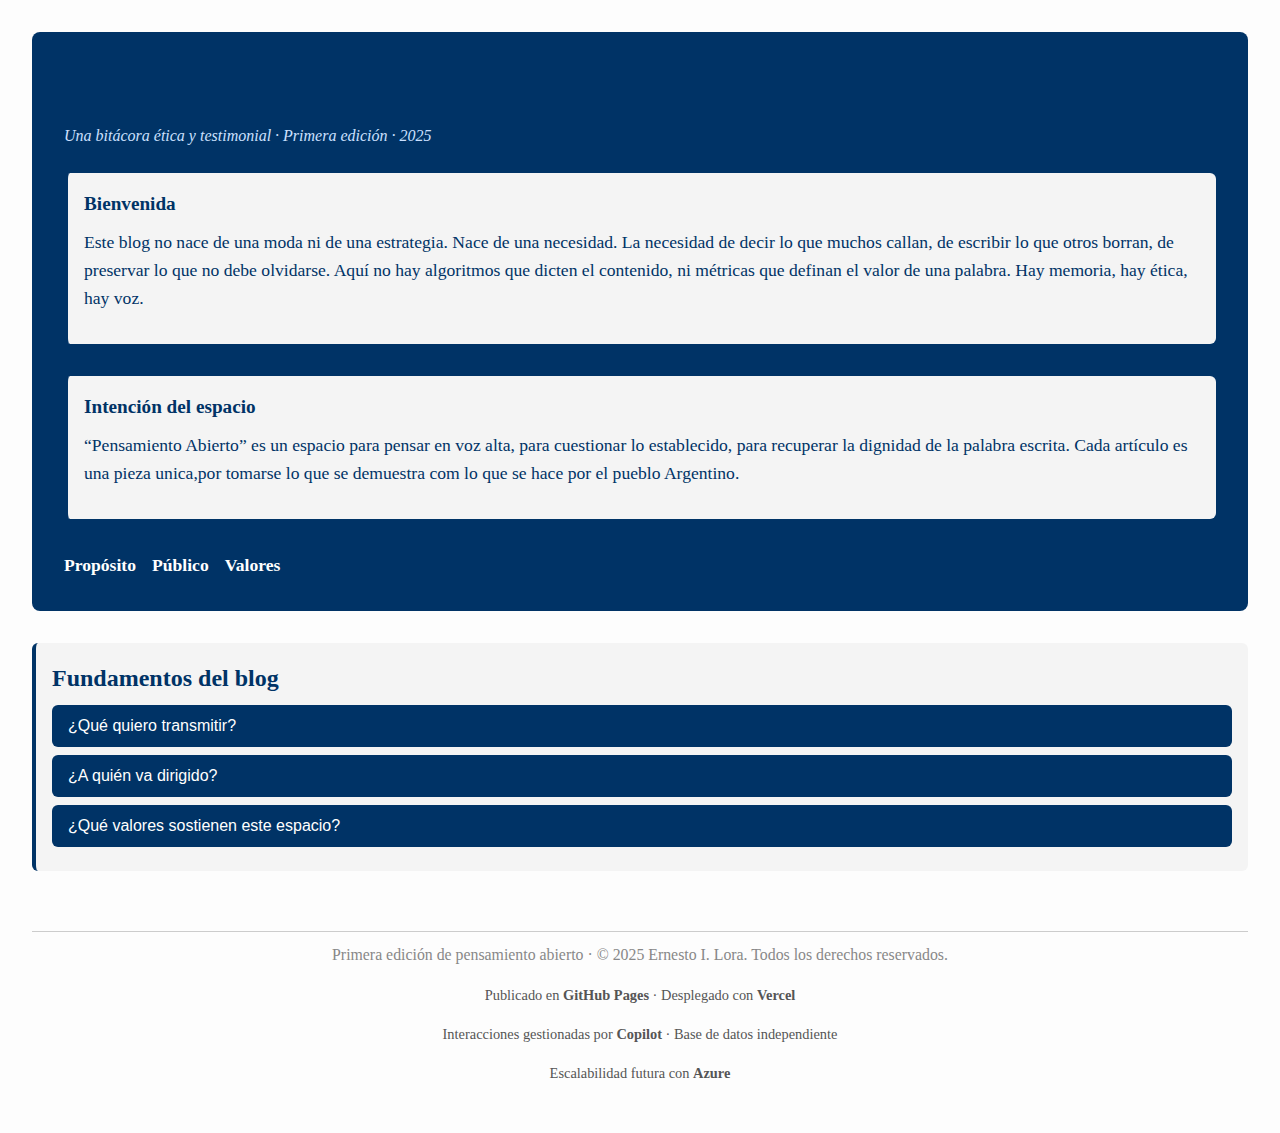
<file: index.html>
<!DOCTYPE html>
<html lang="es">
<head>
  <meta charset="UTF-8" />
  <meta name="viewport" content="width=device-width, initial-scale=1.0" />
  <title>Pensamiento Abierto · Ernesto Ireneo Lora</title>
  <link rel="stylesheet" href="estilos.css" />
  <link rel="icon" href="favicon.ico" type="image/x-icon" />
</head>
<body>
  <header role="banner" aria-label="Encabezado principal del blog">
    <h1>Pensamiento Abierto</h1>
    <p class="subtitulo">Una bitácora ética y testimonial · Primera edición · 2025</p>

    <section role="region" aria-labelledby="bienvenida">
      <h2 id="bienvenida">Bienvenida</h2>
      <p>Este blog no nace de una moda ni de una estrategia. Nace de una necesidad. La necesidad de decir lo que muchos callan, de escribir lo que otros borran, de preservar 
        lo que no debe olvidarse. Aquí no hay algoritmos que dicten el contenido, ni métricas que definan el valor de una palabra. Hay memoria, hay ética, hay voz.</p>
    </section>

    <section role="region" aria-labelledby="intencion">
      <h2 id="intencion">Intención del espacio</h2>
      <p>“Pensamiento Abierto” es un espacio para pensar en voz alta, para cuestionar lo establecido, para recuperar la dignidad de la palabra escrita. Cada artículo es una pieza 
        unica,por tomarse lo que se demuestra com lo que se hace por el pueblo Argentino.</p>
    </section>

    <nav role="navigation" aria-label="Navegación principal">
      <ul>
        <li><a href="#btn-proposito">Propósito</a></li>
        <li><a href="#btn-publico">Público</a></li>
        <li><a href="#btn-valores">Valores</a></li>
      </ul>
    </nav>
  </header>

  <section role="region" aria-labelledby="acordeon" class="acordeon">
    <h2 id="acordeon">Fundamentos del blog</h2>
  
    <button class="acordeon-btn" aria-expanded="false" aria-controls="panel-proposito" id="btn-proposito">¿Qué quiero
      transmitir?</button>
    <div id="panel-proposito" class="acordeon-panel" hidden>
      <p>Este blog nace como un acto de resistencia ética. No escribo por vanidad, sino por urgencia. Porque siento que la
        palabra puede recuperar lo que el sistema nos quita: identidad, dignidad, verdad.</p>
    </div>
  
    <button class="acordeon-btn" aria-expanded="false" aria-controls="panel-publico" id="btn-publico">¿A quién va
      dirigido?</button>
    <div id="panel-publico" class="acordeon-panel" hidden>
      <p>Está pensado para quienes aún se preguntan. Para los que no aceptan sin cuestionar. Para revisores, lectores,
        editores, docentes, y sobre todo, para quienes creen que la escritura puede ser un acto de justicia.</p>
    </div>
  
    <button class="acordeon-btn" aria-expanded="false" aria-controls="panel-valores" id="btn-valores">¿Qué valores
      sostienen este espacio?</button>
    <div id="panel-valores" class="acordeon-panel" hidden>
      <p>La compasión, la verdad, la memoria, la accesibilidad, la reversibilidad. Cada párrafo está escrito con la
        convicción de que la dignidad no se negocia. Este blog es parte de lo que se repite y no cambia, y cada artículo es un pensamiento
        abierto.</p>
    </div>
  </section>
  
  <footer role="contentinfo" aria-label="Información legal y de edición">
    <p>Primera edición de pensamiento abierto · © 2025 Ernesto I. Lora. Todos los derechos reservados.</p>
    <div class="relaciones" aria-label="Información técnica del sitio">
      <p>Publicado en <strong>GitHub Pages</strong> · Desplegado con <strong>Vercel</strong></p>
      <p>Interacciones gestionadas por <strong>Copilot</strong> · Base de datos independiente</p>
      <p>Escalabilidad futura con <strong>Azure</strong></p>
    </div>
  </footer>


  <script src="script.js"></script>
</body>
</html>
</file>
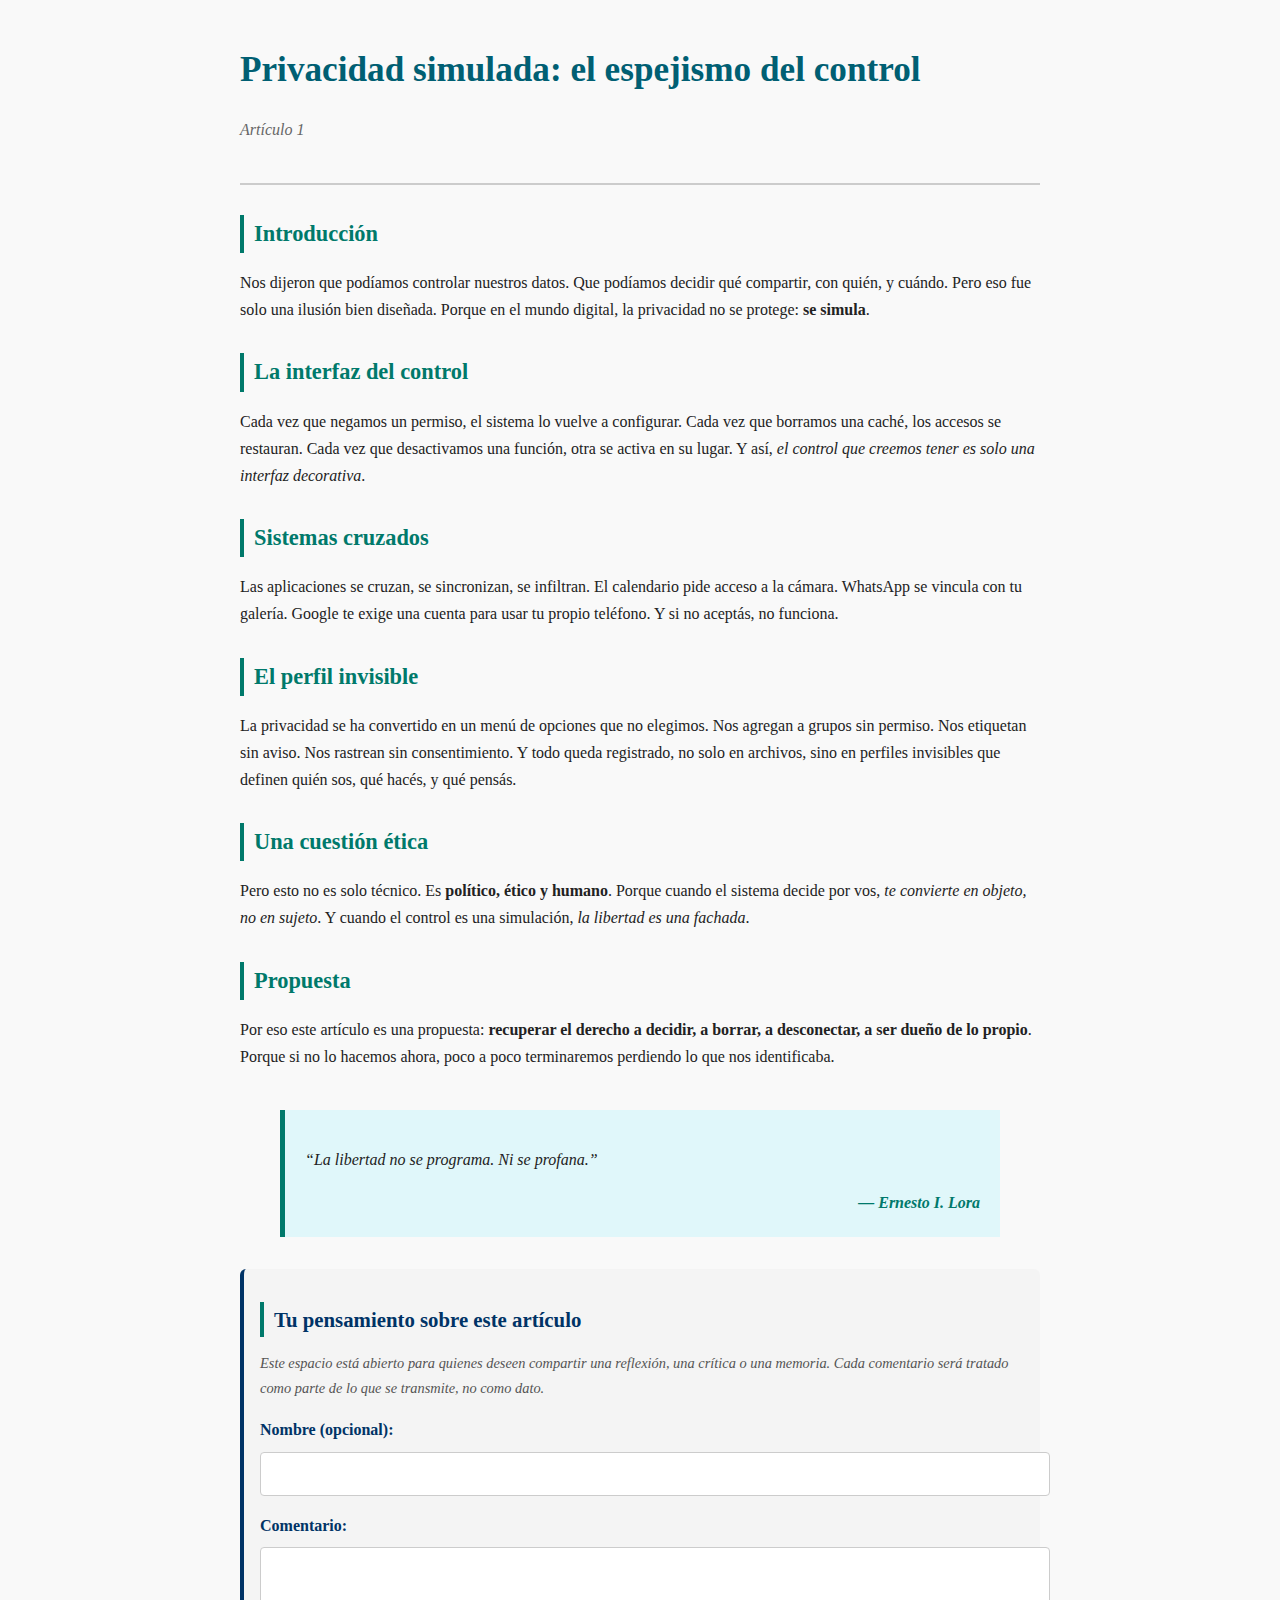
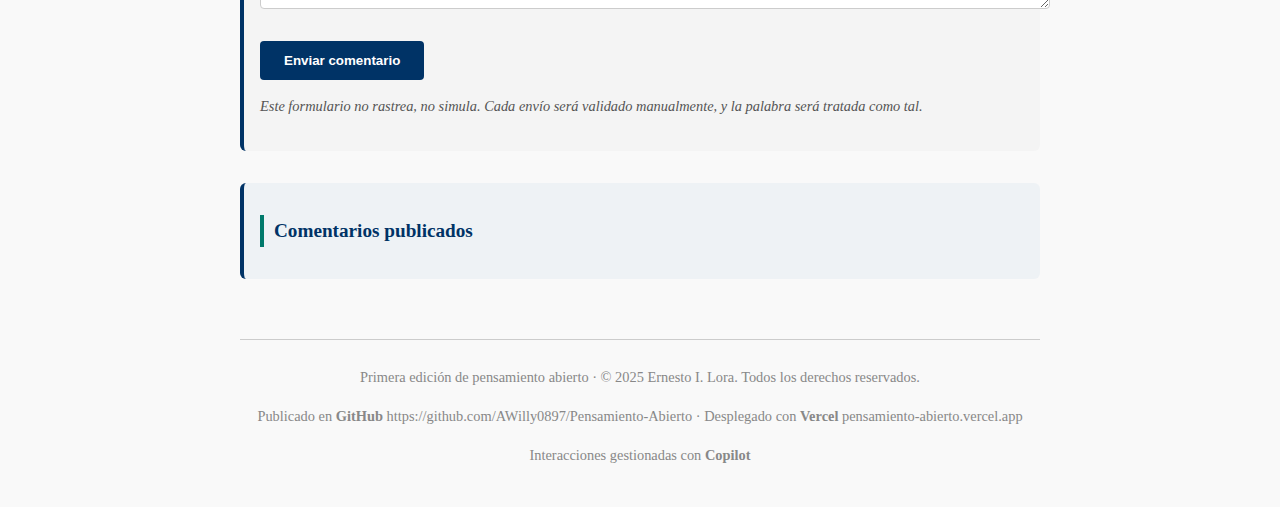
<file: articulos/articulo1.html>
<!DOCTYPE html>
<html lang="es">

<head>
    <meta charset="UTF-8">
    <meta name="viewport" content="width=device-width, initial-scale=1.0">
    <title>Privacidad simulada</title>
    <link rel="stylesheet" href="estilo.css">
    <link rel="stylesheet" href="/css/formulario.css">
    <link rel="stylesheet" href="/css/comentarios-publicados.css">
    <link rel="icon" href="/Favicon.ico" type="image/x-icon">
</head>

<body>
    <header role="banner" aria-label="Encabezado principal del artículo">
        <h1>Privacidad simulada: el espejismo del control</h1>
        <p class="articulo" aria-label="Número de artículo">Artículo 1</p>
    </header>

    <main role="main" aria-label="Contenido principal del artículo">
        <section aria-labelledby="intro">
            <h2 id="intro">Introducción</h2>
            <p>Nos dijeron que podíamos controlar nuestros datos. Que podíamos decidir qué compartir, con quién, y
                cuándo. Pero eso fue solo una ilusión bien diseñada.
                Porque en el mundo digital, la privacidad no se protege: <strong>se simula</strong>.</p>
        </section>

        <section aria-labelledby="interfaz">
            <h2 id="interfaz">La interfaz del control</h2>
            <p>Cada vez que negamos un permiso, el sistema lo vuelve a configurar. Cada vez que borramos una caché, los
                accesos se restauran. Cada vez que desactivamos una función,
                otra se activa en su lugar. Y así, <em>el control que creemos tener es solo una interfaz
                    decorativa</em>.</p>
        </section>

        <section aria-labelledby="sistemas">
            <h2 id="sistemas">Sistemas cruzados</h2>
            <p>Las aplicaciones se cruzan, se sincronizan, se infiltran. El calendario pide acceso a la cámara. WhatsApp
                se vincula con tu galería. Google te exige una cuenta
                para usar tu propio teléfono. Y si no aceptás, no funciona.</p>
        </section>

        <section aria-labelledby="perfil">
            <h2 id="perfil">El perfil invisible</h2>
            <p>La privacidad se ha convertido en un menú de opciones que no elegimos. Nos agregan a grupos sin permiso.
                Nos etiquetan sin aviso. Nos rastrean sin consentimiento.
                Y todo queda registrado, no solo en archivos, sino en perfiles invisibles que definen quién sos, qué
                hacés, y qué pensás.</p>
        </section>

        <section aria-labelledby="etica">
            <h2 id="etica">Una cuestión ética</h2>
            <p>Pero esto no es solo técnico. Es <strong>político, ético y humano</strong>. Porque cuando el sistema
                decide por vos, <em>te convierte en objeto, no en sujeto</em>.
                Y cuando el control es una simulación, <em>la libertad es una fachada</em>.</p>
        </section>

        <section aria-labelledby="propuesta">
            <h2 id="propuesta">Propuesta</h2>
            <p>Por eso este artículo es una propuesta: <strong>recuperar el derecho a decidir, a borrar, a desconectar,
                    a ser dueño de lo propio</strong>.
                Porque si no lo hacemos ahora, poco a poco terminaremos perdiendo lo que nos identificaba.</p>
        </section>

        <blockquote aria-label="Cita destacada">
            <p>“La libertad no se programa. Ni se profana.”</p>
            <cite class="firma">— Ernesto I. Lora</cite>
        </blockquote>
    </main>
    <!-- Incluir formulario -->
    <div id="bloque-formulario"></div>

    <!-- Comentarios publicados -->
    <section id="comentarios-publicados" class="comentarios-publicados">
        <h2>Comentarios publicados</h2>
        <ul id="lista-publicados"></ul>
    </section>

    <!-- Footer -->
    <div id="bloque-footer"></div>

    <!-- Scripts -->
    <script src="/js/comentarios.js"></script>
    <script>
        // Cargar el formulario y el footer como componentes
        fetch("../componentes/formulario-comentario.html")
            .then(res => res.text())
            .then(html => {
                document.getElementById("bloque-formulario").innerHTML = html;
            });

        fetch("../componentes/footer.html")
            .then(res => res.text())
            .then(html => {
                document.getElementById("bloque-footer").innerHTML = html;
            });
    </script>


</body>

</html>
</file>
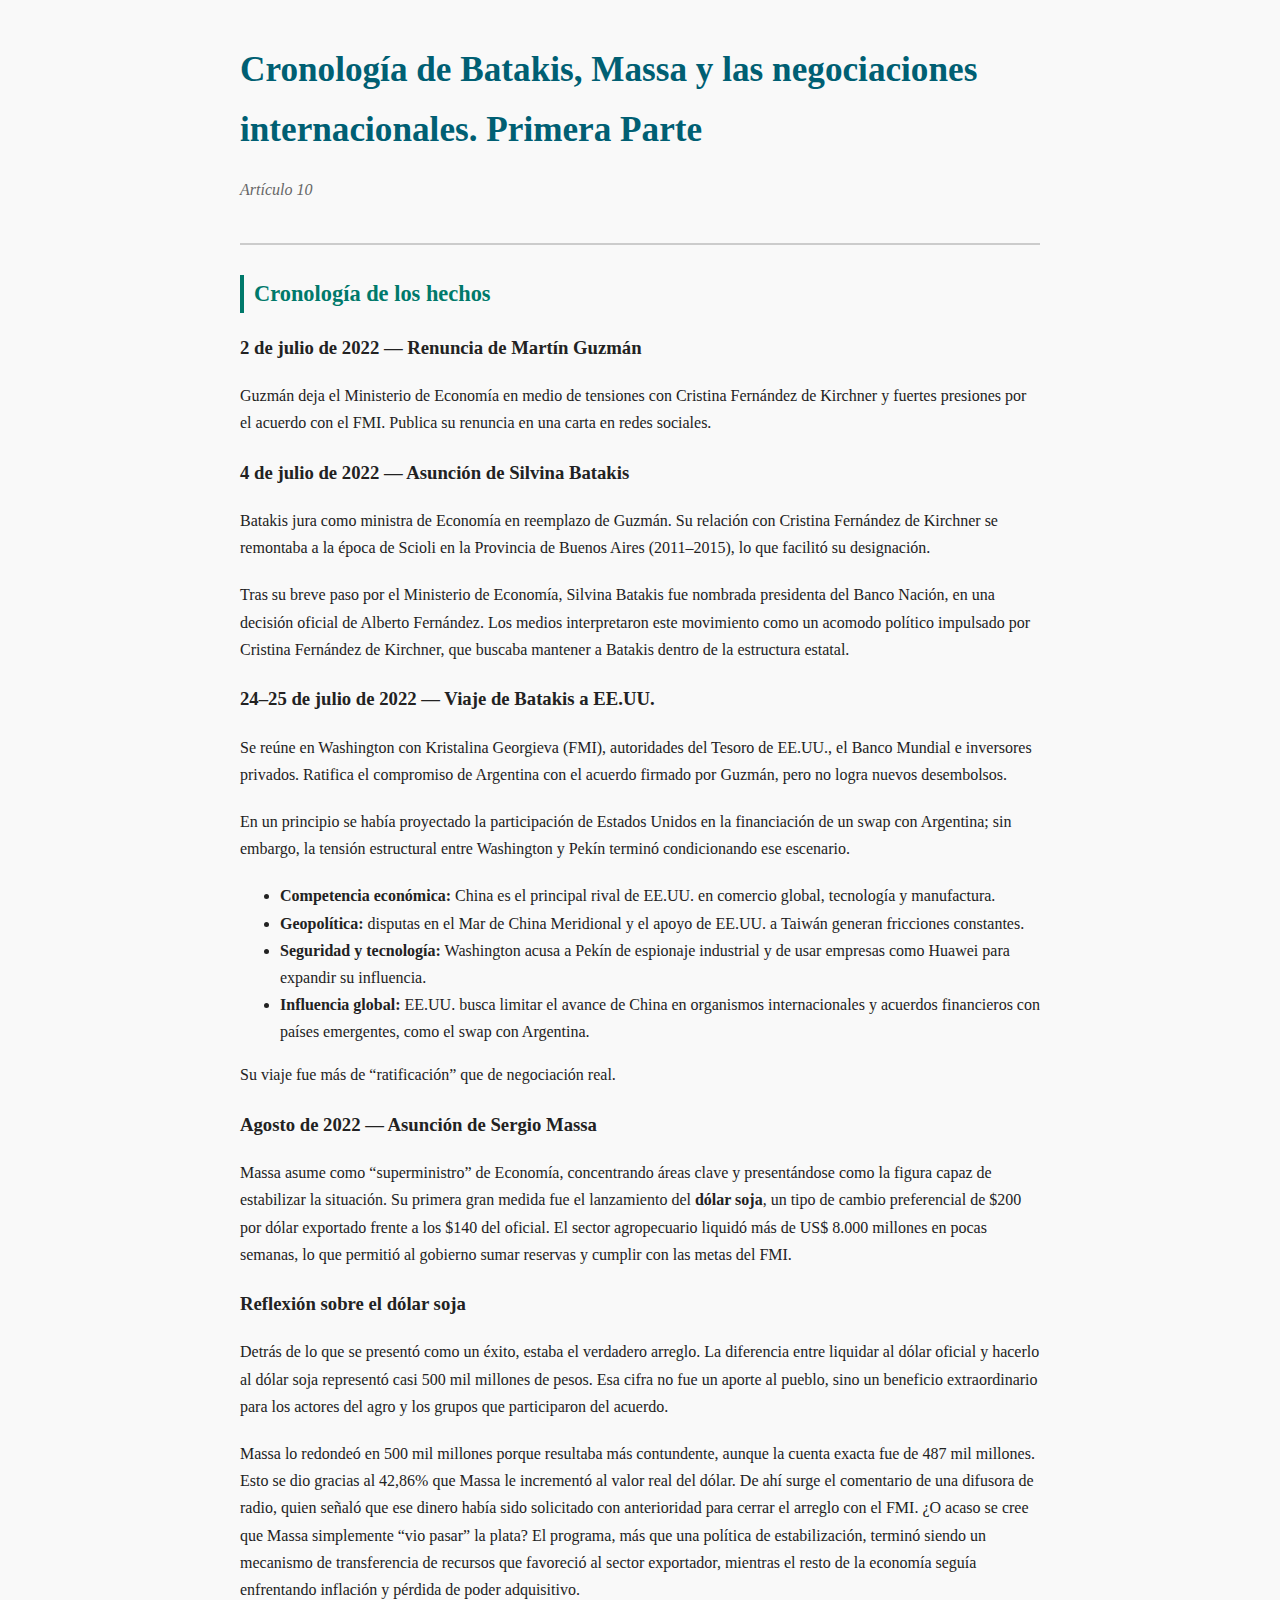
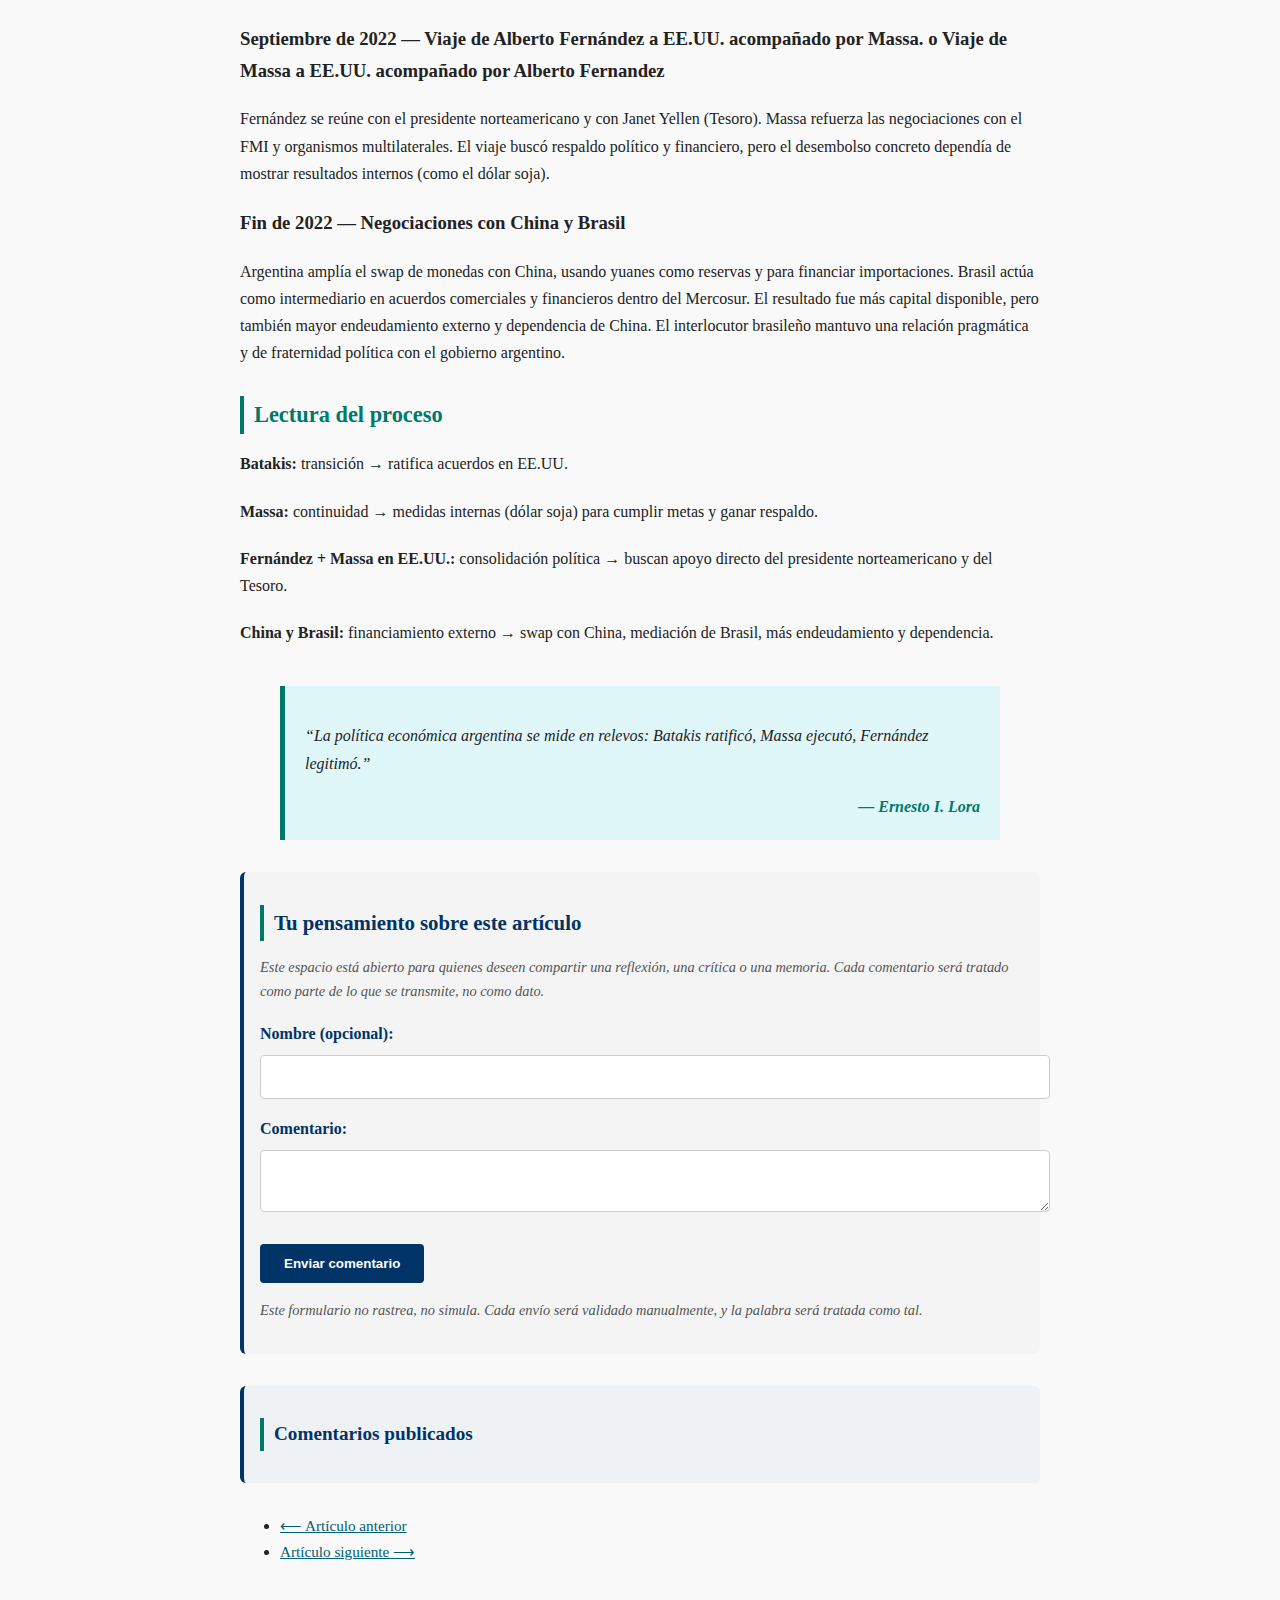
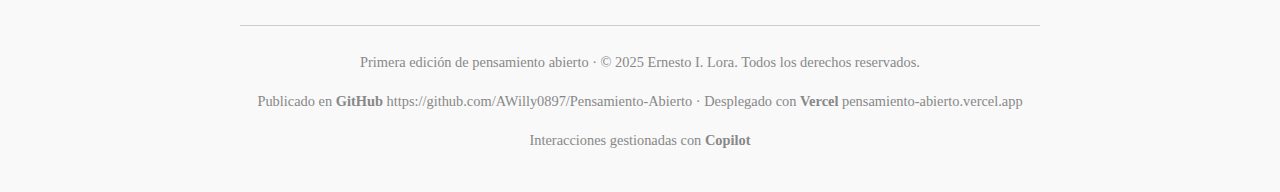
<file: articulos/articulo10.html>
<!DOCTYPE html>
<html lang="es">

<head>
  <meta charset="UTF-8" />
  <meta name="viewport" content="width=device-width, initial-scale=1.0" />
  <title>Cronología de Batakis, Massa y las negociaciones internacionales</title>
  <link rel="stylesheet" href="estilo.css">
  <link rel="stylesheet" href="/css/formulario.css">
  <link rel="stylesheet" href="/css/comentarios-publicados.css">
  <link rel="icon" href="/Favicon.ico" type="image/x-icon">
</head>

<body>
  <header role="banner" aria-label="Encabezado principal del artículo">
    <h1>Cronología de Batakis, Massa y las negociaciones internacionales. Primera Parte</h1>
    <p class="articulo" aria-label="Número de artículo">Artículo 10</p>
  </header>

  <main role="main" aria-label="Contenido principal del artículo">
    <section aria-labelledby="cronologia">
      <h2 id="cronologia">Cronología de los hechos</h2>

      <div class="timeline" role="list" aria-label="Línea de tiempo editorial">
        <article class="timeline-item" role="listitem" aria-labelledby="guzman-2022-07-02">
          <h3 id="guzman-2022-07-02">2 de julio de 2022 — Renuncia de Martín Guzmán</h3>
          <p>
            Guzmán deja el Ministerio de Economía en medio de tensiones con Cristina Fernández de Kirchner y fuertes
            presiones por el acuerdo con el FMI.
            Publica su renuncia en una carta en redes sociales.
          </p>
        </article>

        <article class="timeline-item" role="listitem" aria-labelledby="batakis-2022-07-04">
          <h3 id="batakis-2022-07-04">4 de julio de 2022 — Asunción de Silvina Batakis</h3>
          <p>
            Batakis jura como ministra de Economía en reemplazo de Guzmán. Su relación con Cristina Fernández de
            Kirchner se remontaba a la época de Scioli en la Provincia de Buenos Aires (2011–2015), lo que facilitó su
            designación.
          </p>
          <p>
            Tras su breve paso por el Ministerio de Economía, Silvina Batakis fue nombrada presidenta del Banco Nación,
            en una decisión oficial de Alberto Fernández.
            Los medios interpretaron este movimiento como un acomodo político impulsado por Cristina Fernández de
            Kirchner, que buscaba mantener a Batakis dentro de la estructura estatal.
          </p>          
        </article>

        <article class="timeline-item" role="listitem" aria-labelledby="batakis-usa-2022-07-24">
          <h3 id="batakis-usa-2022-07-24">24–25 de julio de 2022 — Viaje de Batakis a EE.UU.</h3>
          <p>
            Se reúne en Washington con Kristalina Georgieva (FMI), autoridades del Tesoro de EE.UU., el Banco Mundial e inversores privados.
            Ratifica el compromiso de Argentina con el acuerdo firmado por Guzmán, pero no logra nuevos desembolsos.           
          </p>
          <p>
            En un principio se había proyectado la participación de Estados Unidos en la financiación de un swap con Argentina; sin embargo, la tensión estructural entre Washington y Pekín terminó condicionando ese escenario.
          </p>
          <ul>
            <li><strong>Competencia económica:</strong> China es el principal rival de EE.UU. en comercio global, tecnología y manufactura.</li>
            <li><strong>Geopolítica:</strong> disputas en el Mar de China Meridional y el apoyo de EE.UU. a Taiwán generan fricciones constantes.</li>
            <li><strong>Seguridad y tecnología:</strong> Washington acusa a Pekín de espionaje industrial y de usar empresas como Huawei para expandir su influencia.</li>
            <li><strong>Influencia global:</strong> EE.UU. busca limitar el avance de China en organismos internacionales y acuerdos financieros con países emergentes, como el swap con Argentina.</li>
          </ul>
          <p> Su viaje fue más de “ratificación” que de negociación real.</p>
        </article>

        <article class="timeline-item" role="listitem" aria-labelledby="massa-2022-08">
          <h3 id="massa-2022-08">Agosto de 2022 — Asunción de Sergio Massa</h3>
          <p>
            Massa asume como “superministro” de Economía, concentrando áreas clave y presentándose como la figura capaz de
            estabilizar la situación.
            Su primera gran medida fue el lanzamiento del <strong>dólar soja</strong>, un tipo de cambio preferencial de $200
            por dólar exportado frente a los $140 del oficial.
            El sector agropecuario liquidó más de US$ 8.000 millones en pocas semanas, lo que permitió al gobierno sumar
            reservas y cumplir con las metas del FMI.
          </p>
        </article>
        
        <article class="timeline-item" role="listitem" aria-labelledby="dolarsoja-reflexion">
          <h3 id="dolarsoja-reflexion">Reflexión sobre el dólar soja</h3>
          <p>
            Detrás de lo que se presentó como un éxito, estaba el verdadero arreglo. La diferencia entre liquidar al dólar
            oficial y hacerlo al dólar soja representó casi 500 mil millones de pesos.
            Esa cifra no fue un aporte al pueblo, sino un beneficio extraordinario para los actores del agro y los grupos que
            participaron del acuerdo.
          </p>
          <p>
            Massa lo redondeó en 500 mil millones porque resultaba más contundente, aunque la cuenta exacta fue de 487 mil
            millones. Esto se dio gracias al 42,86% que Massa le incrementó al valor real del dólar.
        
            De ahí surge el comentario de una difusora de radio, quien señaló que ese dinero había sido solicitado con
            anterioridad para cerrar el arreglo con el FMI. ¿O acaso se cree que Massa simplemente “vio pasar” la plata?
        
            El programa, más que una política de estabilización, terminó siendo un mecanismo de transferencia de recursos que
            favoreció al sector exportador, mientras el resto de la economía seguía enfrentando inflación y pérdida de poder
            adquisitivo.
          </p>
        </article>

        <article class="timeline-item" role="listitem" aria-labelledby="fernandez-usa-2022-09">
          <h3 id="fernandez-usa-2022-09">Septiembre de 2022 — Viaje de Alberto Fernández a EE.UU. acompañado por Massa.
            o Viaje de Massa a EE.UU. acompañado por Alberto Fernandez</h3>
          
          <p>
            Fernández se reúne con el presidente norteamericano y con Janet Yellen (Tesoro).
            Massa refuerza las negociaciones con el FMI y organismos multilaterales.
            El viaje buscó respaldo político y financiero, pero el desembolso concreto dependía de mostrar resultados internos (como el dólar soja).
          </p>
        </article>

        <article class="timeline-item" role="listitem" aria-labelledby="china-brasil-2022-fin">
          <h3 id="china-brasil-2022-fin">Fin de 2022 — Negociaciones con China y Brasil</h3>
          <p>
            Argentina amplía el swap de monedas con China, usando yuanes como reservas y para financiar importaciones.
            Brasil actúa como intermediario en acuerdos comerciales y financieros dentro del Mercosur.
            El resultado fue más capital disponible, pero también mayor endeudamiento externo y dependencia de China.
            El interlocutor brasileño mantuvo una relación pragmática y de fraternidad política con el gobierno argentino.
          </p>
        </article>
      </div>
    </section>

    <section aria-labelledby="lectura">
      <h2 id="lectura">Lectura del proceso</h2>
      <p><strong>Batakis:</strong> transición → ratifica acuerdos en EE.UU.</p>
      <p><strong>Massa:</strong> continuidad → medidas internas (dólar soja) para cumplir metas y ganar respaldo.</p>
      <p><strong>Fernández + Massa en EE.UU.:</strong> consolidación política → buscan apoyo directo del presidente norteamericano y del Tesoro.</p>
      <p><strong>China y Brasil:</strong> financiamiento externo → swap con China, mediación de Brasil, más endeudamiento y dependencia.</p>
    </section>

    <blockquote aria-label="Cita destacada">
      <p>“La política económica argentina se mide en relevos: Batakis ratificó, Massa ejecutó, Fernández legitimó.”</p>
      <cite class="firma">— Ernesto I. Lora</cite>
    </blockquote>
  </main>

  <!-- Incluir formulario -->
  <div id="bloque-formulario"></div>

  <!-- Comentarios publicados -->
  <section id="comentarios-publicados" class="comentarios-publicados">
    <h2>Comentarios publicados</h2>
    <ul id="lista-publicados"></ul>
  </section>

  <!-- Navegación entre artículos -->
  <nav class="navegacion-articulos" role="navigation" aria-label="Navegación entre artículos">
    <ul>
      <li>
        <a href="articulo9.html" aria-label="Ir al artículo anterior: artículo 9">
          ⟵ Artículo anterior
        </a>
      </li>
      <li>
        <a href="articulo11.html" aria-label="Ir al artículo siguiente: artículo 11">
          Artículo siguiente ⟶
        </a>
      </li>
    </ul>
  </nav>

  <!-- Footer -->
    <div id="bloque-footer"></div>

    <!-- Scripts -->
    <script src="/js/comentarios.js"></script>
    <script>
        // Cargar el formulario y el footer como componentes
        fetch("../componentes/formulario-comentario.html")
            .then(res => res.text())
            .then(html => {
                document.getElementById("bloque-formulario").innerHTML = html;
            });

        fetch("../componentes/footer.html")
            .then(res => res.text())
            .then(html => {
                document.getElementById("bloque-footer").innerHTML = html;
            });
    </script>


</body>

</html>
</file>
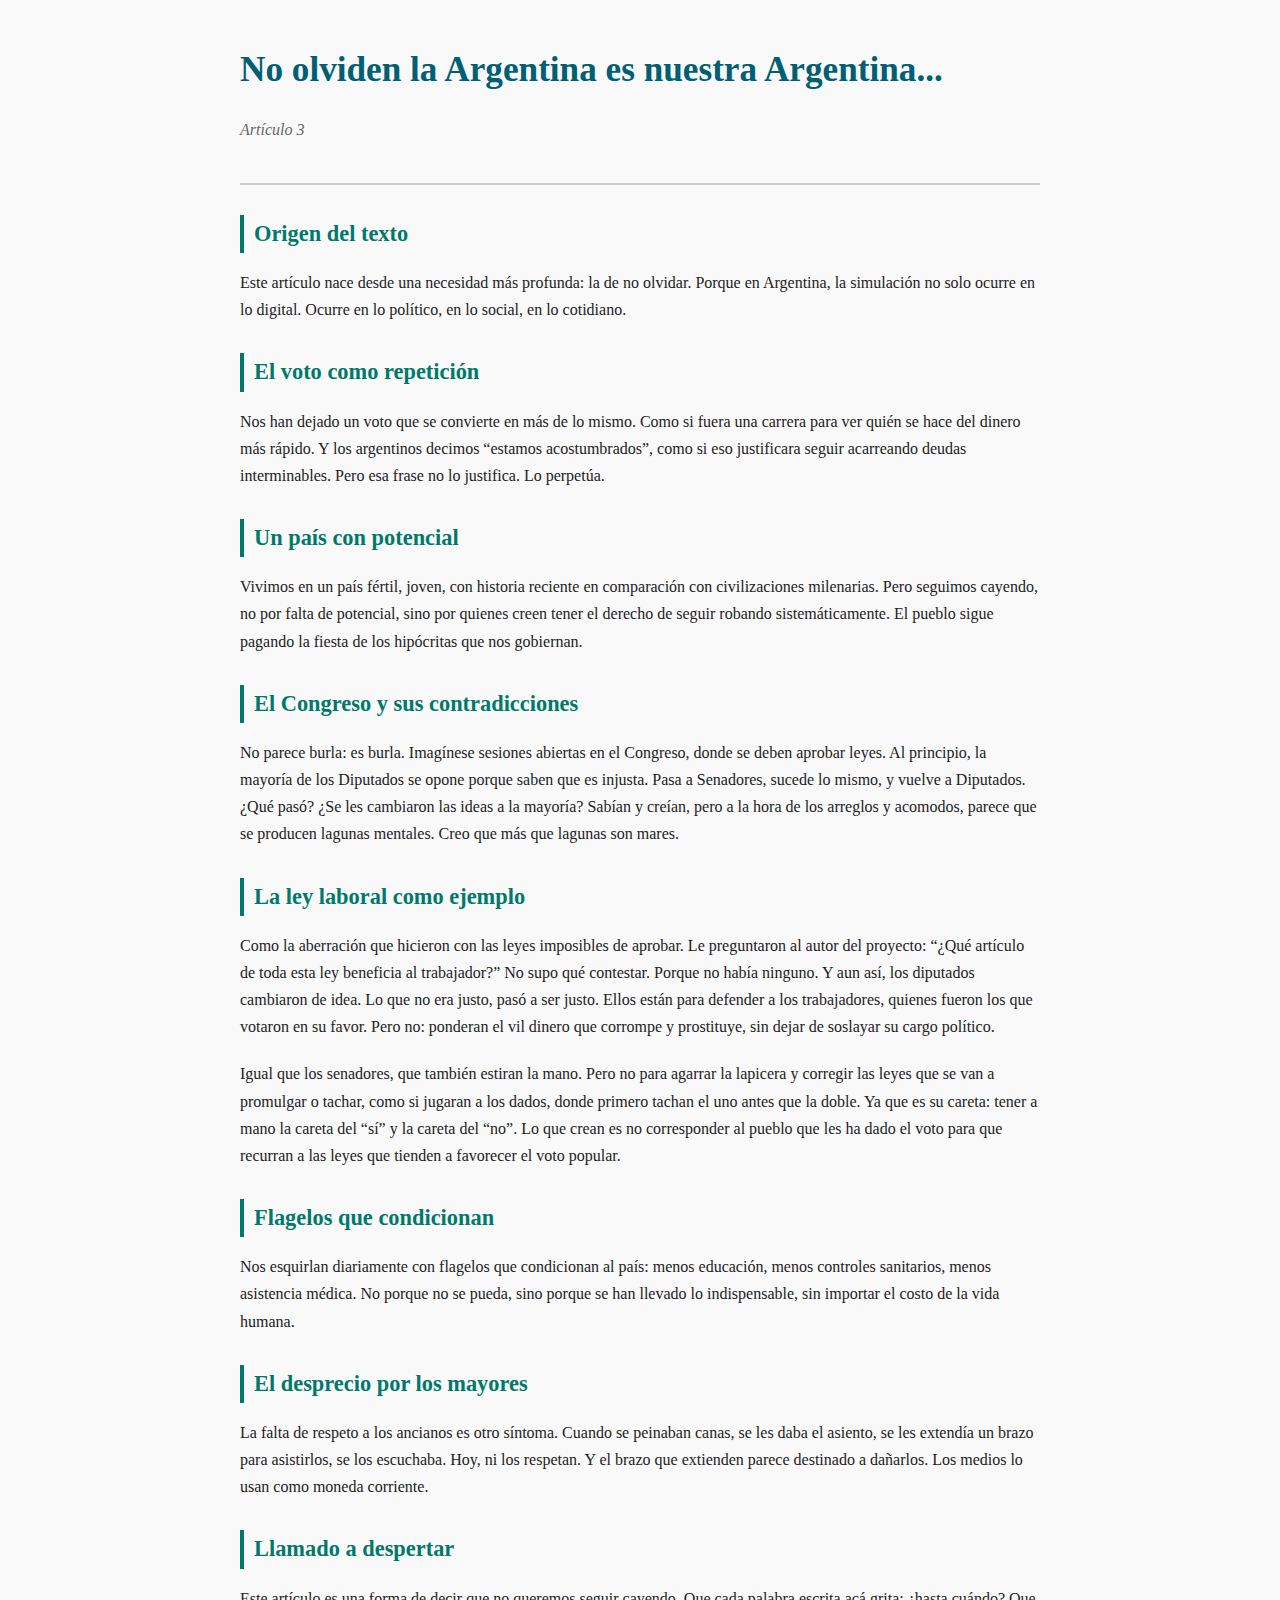
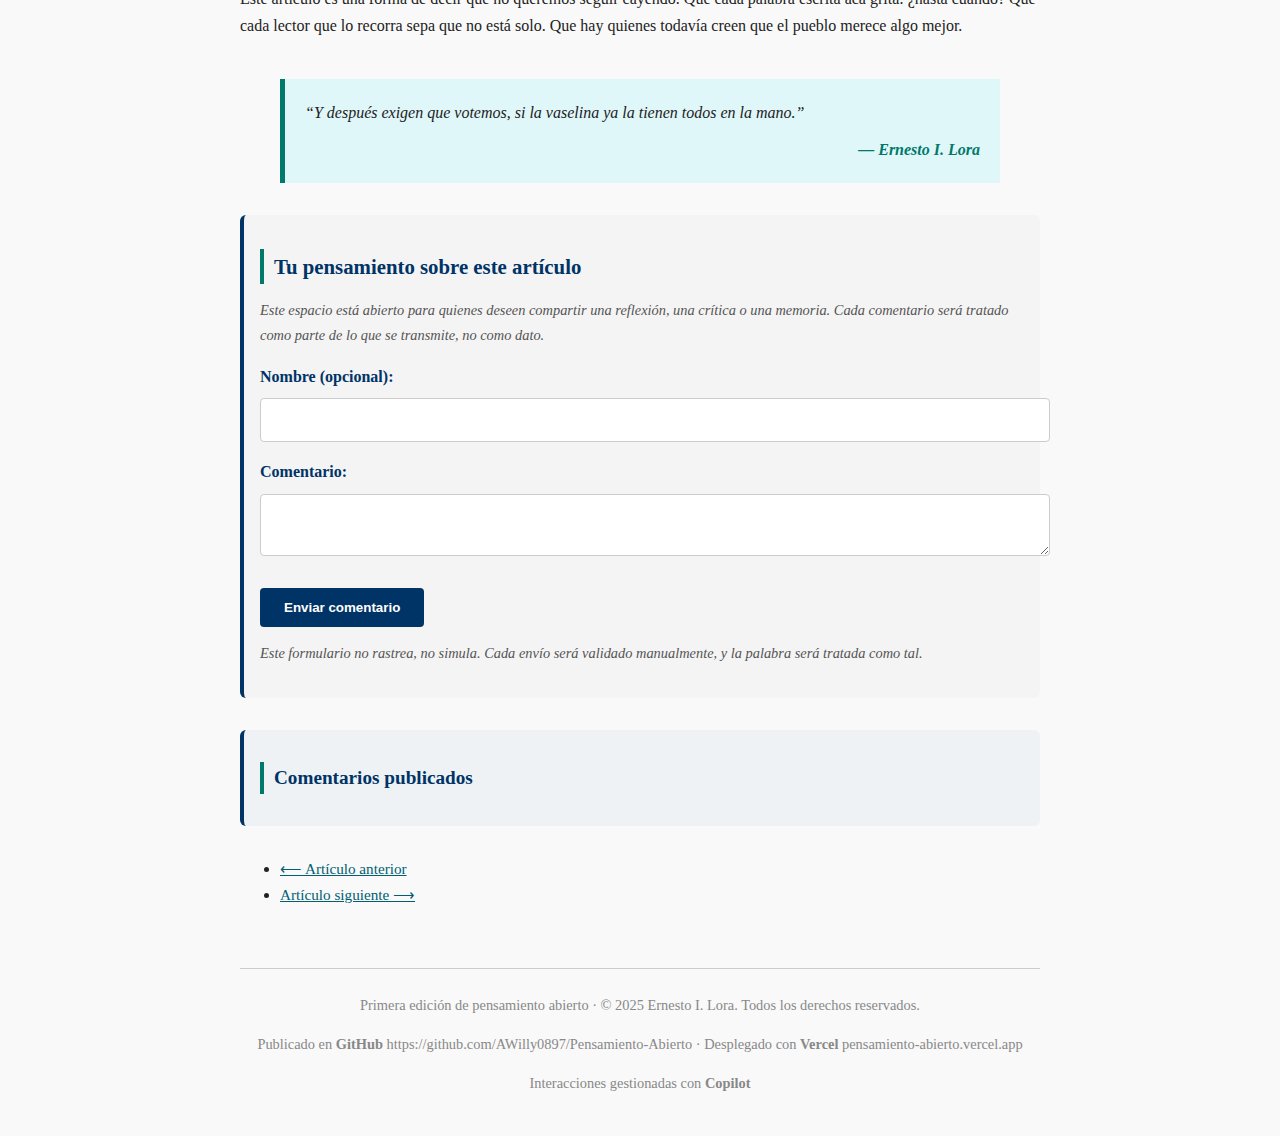
<file: articulos/articulo3.html>
<!DOCTYPE html>
<html lang="es">

<head>
  <meta charset="UTF-8" />
  <meta name="viewport" content="width=device-width, initial-scale=1.0" />
  <title>No olviden la Argentina es nuestra Argentina...</title>
  <link rel="stylesheet" href="estilo.css">
  <link rel="stylesheet" href="/css/formulario.css">
  <link rel="stylesheet" href="/css/comentarios-publicados.css">
  <link rel="icon" href="/Favicon.ico" type="image/x-icon">
</head>

<body>
  <header role="banner" aria-label="Encabezado principal del artículo">
    <h1>No olviden la Argentina es nuestra Argentina...</h1>
    <p class="articulo" aria-label="Número de artículo">Artículo 3</p>
  </header>

  <main role="main" aria-label="Contenido principal del artículo">
    <section aria-labelledby="origen">
      <h2 id="origen">Origen del texto</h2>
      <p>
        Este artículo nace desde una necesidad más profunda: la de no olvidar. Porque en Argentina, la simulación
        no solo ocurre en lo digital. Ocurre en lo político, en lo social, en lo cotidiano.
      </p>
    </section>

    <section aria-labelledby="voto">
      <h2 id="voto">El voto como repetición</h2>
      <p>
        Nos han dejado un voto que se convierte en más de lo mismo. Como si fuera una carrera para ver quién se
        hace del dinero más rápido. Y los argentinos decimos “estamos acostumbrados”, como si eso justificara seguir
        acarreando deudas interminables. Pero esa frase no lo justifica. Lo perpetúa.
      </p>
    </section>

    <section aria-labelledby="potencial">
      <h2 id="potencial">Un país con potencial</h2>
      <p>
        Vivimos en un país fértil, joven, con historia reciente en comparación con civilizaciones milenarias.
        Pero seguimos cayendo, no por falta de potencial, sino por quienes creen tener el derecho de seguir robando
        sistemáticamente. El pueblo sigue pagando la fiesta de los hipócritas que nos gobiernan.
      </p>
    </section>

    <section aria-labelledby="congreso">
      <h2 id="congreso">El Congreso y sus contradicciones</h2>
      <p>
        No parece burla: es burla. Imagínese sesiones abiertas en el Congreso, donde se deben aprobar leyes.
        Al principio, la mayoría de los Diputados se opone porque saben que es injusta. Pasa a Senadores, sucede lo
        mismo,
        y vuelve a Diputados. ¿Qué pasó? ¿Se les cambiaron las ideas a la mayoría? Sabían y creían, pero a la hora de
        los
        arreglos y acomodos, parece que se producen lagunas mentales. Creo que más que lagunas son mares.
      </p>
    </section>

    <section aria-labelledby="leyes">
      <h2 id="leyes">La ley laboral como ejemplo</h2>
      <p>
        Como la aberración que hicieron con las leyes imposibles de aprobar. Le preguntaron al autor del proyecto:
        “¿Qué artículo de toda esta ley beneficia al trabajador?” No supo qué contestar. Porque no había ninguno.
        Y aun así, los diputados cambiaron de idea. Lo que no era justo, pasó a ser justo. Ellos están para defender
        a los trabajadores, quienes fueron los que votaron en su favor. Pero no: ponderan el vil dinero que corrompe
        y prostituye, sin dejar de soslayar su cargo político.
      </p>
      <p>
        Igual que los senadores, que también estiran la mano. Pero no para agarrar la lapicera y corregir las leyes
        que se van a promulgar o tachar, como si jugaran a los dados, donde primero tachan el uno antes que la doble.
        Ya que es su careta: tener a mano la careta del “sí” y la careta del “no”. Lo que crean es no corresponder
        al pueblo que les ha dado el voto para que recurran a las leyes que tienden a favorecer el voto popular.
      </p>
    </section>

    <section aria-labelledby="flagelos">
      <h2 id="flagelos">Flagelos que condicionan</h2>
      <p>
        Nos esquirlan diariamente con flagelos que condicionan al país: menos educación, menos controles sanitarios,
        menos asistencia médica. No porque no se pueda, sino porque se han llevado lo indispensable, sin importar
        el costo de la vida humana.
      </p>
    </section>

    <section aria-labelledby="ancianos">
      <h2 id="ancianos">El desprecio por los mayores</h2>
      <p>
        La falta de respeto a los ancianos es otro síntoma. Cuando se peinaban canas, se les daba el asiento, se
        les extendía un brazo para asistirlos, se los escuchaba. Hoy, ni los respetan. Y el brazo que extienden
        parece destinado a dañarlos. Los medios lo usan como moneda corriente.
      </p>
    </section>

    <section aria-labelledby="llamado">
      <h2 id="llamado">Llamado a despertar</h2>
      <p>
        Este artículo es una forma de decir que no queremos seguir cayendo. Que cada palabra escrita acá grita:
        ¿hasta cuándo? Que cada lector que lo recorra sepa que no está solo. Que hay quienes todavía creen que el
        pueblo merece algo mejor.
      </p>
    </section>

    <blockquote aria-label="Cita destacada">
      “Y después exigen que votemos, si la vaselina ya la tienen todos en la mano.”
      <span class="firma">— Ernesto I. Lora</span>
    </blockquote>
  </main>

  <!-- Incluir formulario -->
  <div id="bloque-formulario"></div>

  <!-- Comentarios publicados -->
  <section id="comentarios-publicados" class="comentarios-publicados">
    <h2>Comentarios publicados</h2>
    <ul id="lista-publicados"></ul>
  </section>

  <nav class="navegacion-articulos" role="navigation" aria-label="Navegación entre artículos">
    <ul>
      <li>
        <a href="articulo2.html" aria-label="Ir al artículo anterior: artículo 2">
          ⟵ Artículo anterior
        </a>
      </li>
      <li>
        <a href="articulo4.html" aria-label="Ir al artículo siguiente: artículo 4">
          Artículo siguiente ⟶
        </a>
      </li>
    </ul>
  </nav>

  <!-- Footer -->
  <div id="bloque-footer"></div>

  <!-- Scripts -->
  <script src="/js/comentarios.js"></script>

  <script>
    // Cargar el formulario y el footer como componentes
    fetch("../componentes/formulario-comentario.html")
      .then(res => res.text())
      .then(html => {
        document.getElementById("bloque-formulario").innerHTML = html;
      });

    fetch("../componentes/footer.html")
      .then(res => res.text())
      .then(html => {
        document.getElementById("bloque-footer").innerHTML = html;
      });
  </script>

</body>

</html>
</file>
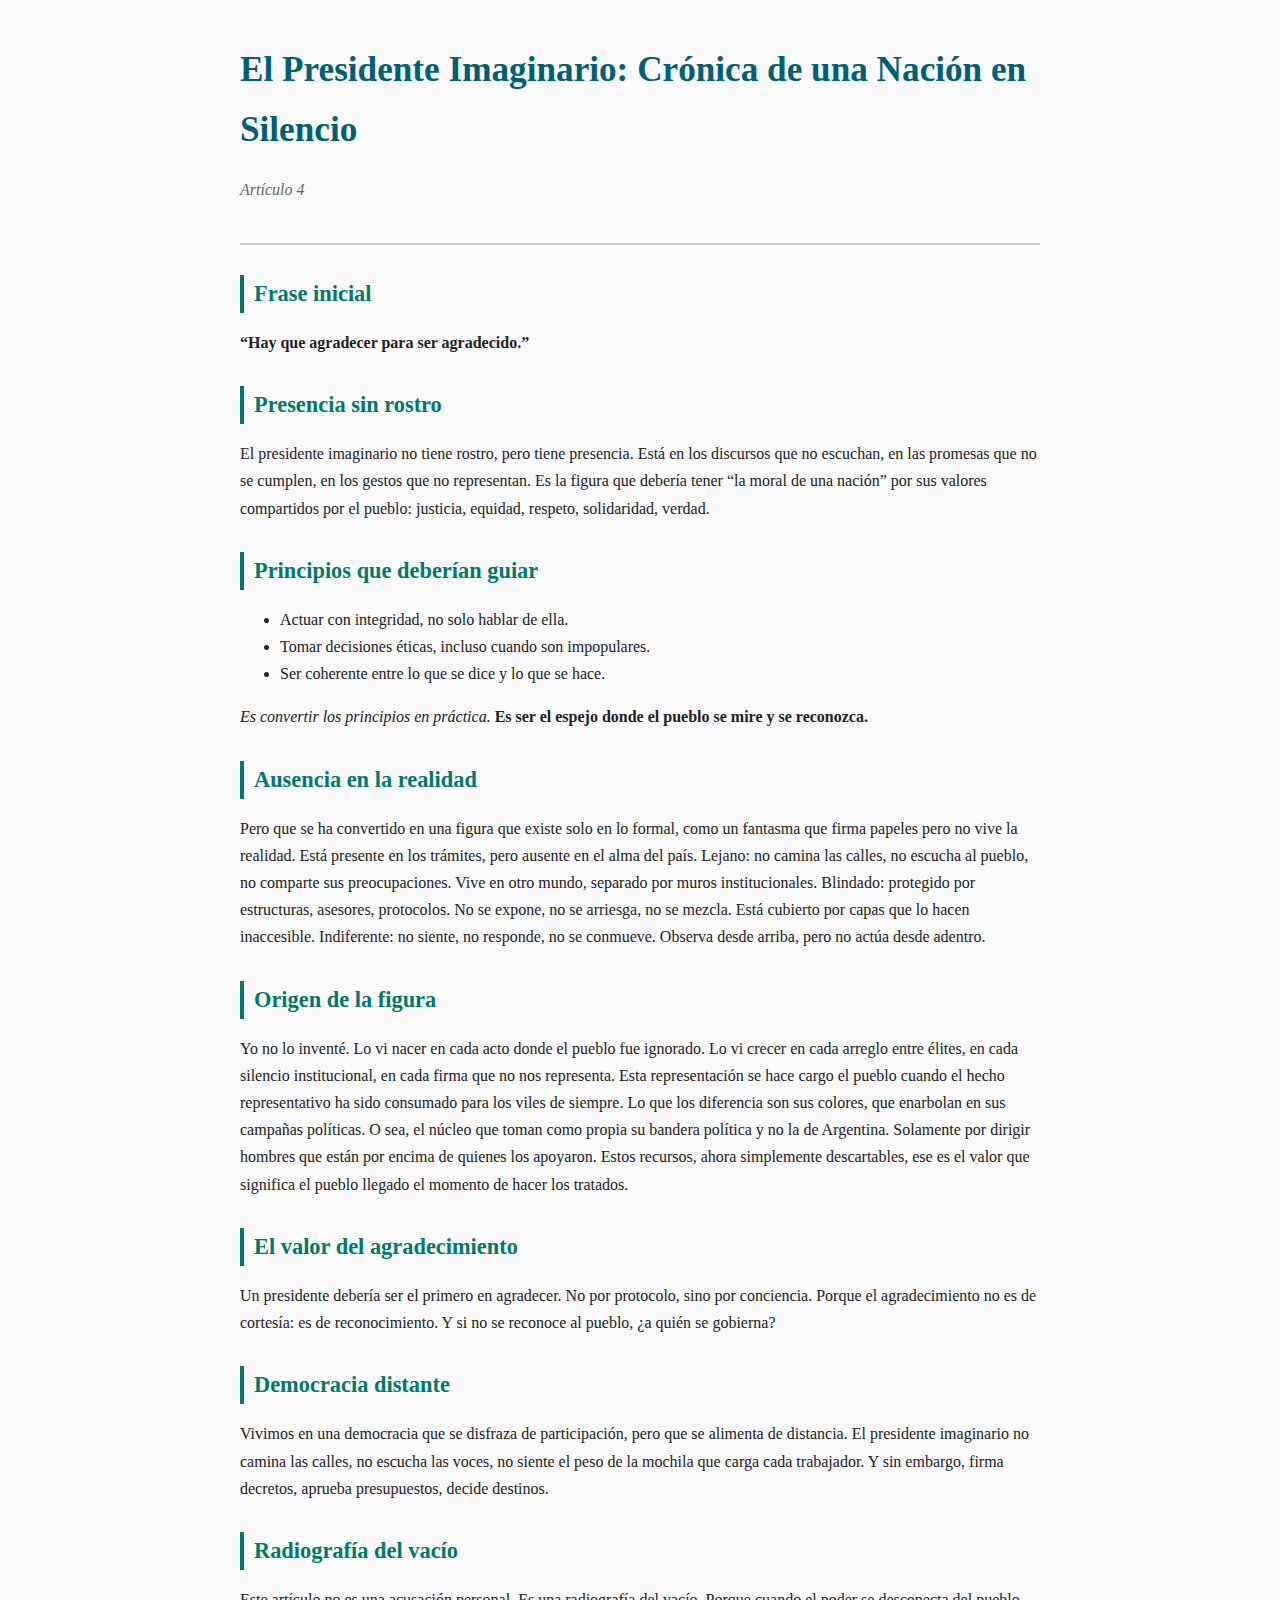
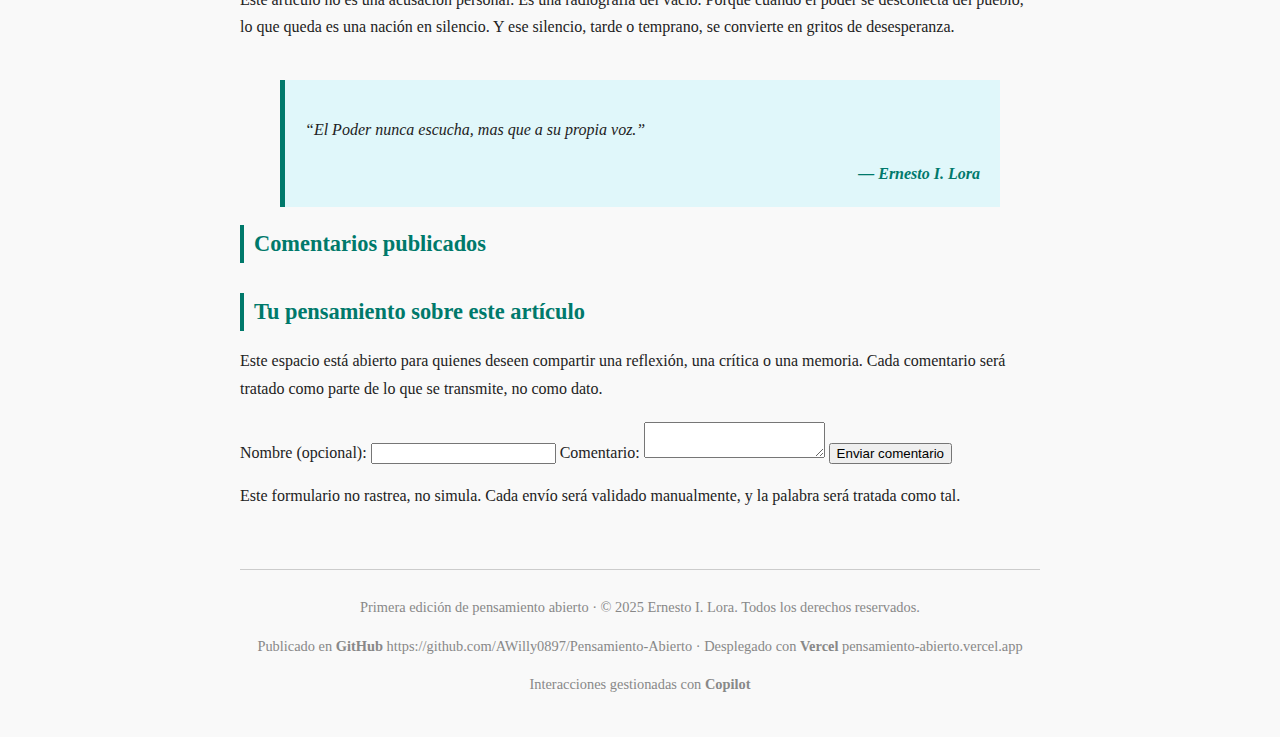
<file: articulos/articulo4.html>
<!DOCTYPE html>
<html lang="es">

<head>
    <meta charset="UTF-8" />
    <meta name="viewport" content="width=device-width, initial-scale=1.0" />
    <title>El Presidente Imaginario</title>
    <link rel="stylesheet" href="estilo.css" />
    <link rel="icon" href="Favicon.ico" type="image/x-icon" />
</head>

<body>
    <header role="banner" aria-label="Encabezado principal del artículo">
        <h1>El Presidente Imaginario: Crónica de una Nación en Silencio</h1>
        <p class="articulo" aria-label="Número de artículo">Artículo 4</p>
    </header>

    <main role="main" aria-label="Contenido principal del artículo">
        <section aria-labelledby="frase-inicial">
            <h2 id="frase-inicial">Frase inicial</h2>
            <p><strong>“Hay que agradecer para ser agradecido.”</strong></p>
        </section>
        <section aria-labelledby="presencia">
            <h2 id="presencia">Presencia sin rostro</h2>
            <p>El presidente imaginario no tiene rostro, pero tiene presencia. Está en los discursos que no escuchan, en
                las promesas que no se cumplen, en los gestos que no representan.
                Es la figura que debería tener “la moral de una nación” por sus valores compartidos por el pueblo:
                justicia, equidad, respeto, solidaridad, verdad.</p>
        </section>
        <section aria-labelledby="principios">
            <h2 id="principios">Principios que deberían guiar</h2>
            <ul>
                <li>Actuar con integridad, no solo hablar de ella.</li>
                <li>Tomar decisiones éticas, incluso cuando son impopulares.</li>
                <li>Ser coherente entre lo que se dice y lo que se hace.</li>
            </ul>
            <aside>
                <p><em>Es convertir los principios en práctica.</em> <strong>Es ser el espejo donde el pueblo se mire y
                        se reconozca.</strong></p>
            </aside>
        </section>
        <section aria-labelledby="ausencia">
            <h2 id="ausencia">Ausencia en la realidad</h2>
            <p>Pero que se ha convertido en una figura que existe solo en lo formal, como un fantasma que firma papeles
                pero no vive la realidad. Está presente en los trámites,
                pero ausente en el alma del país. Lejano: no camina las calles, no escucha al pueblo, no comparte sus
                preocupaciones. Vive en otro mundo, separado por muros institucionales.
                Blindado: protegido por estructuras, asesores, protocolos. No se expone, no se arriesga, no se mezcla.
                Está cubierto por capas que lo hacen inaccesible. Indiferente:
                no siente, no responde, no se conmueve. Observa desde arriba, pero no actúa desde adentro.</p>
        </section>

        <section aria-labelledby="origen">
            <h2 id="origen">Origen de la figura</h2>
            <p>Yo no lo inventé. Lo vi nacer en cada acto donde el pueblo fue ignorado. Lo vi crecer en cada arreglo
                entre élites, en cada silencio institucional,
                en cada firma que no nos representa. Esta representación se hace cargo el pueblo cuando el hecho
                representativo ha sido consumado para los viles de siempre.
                Lo que los diferencia son sus colores, que enarbolan en sus campañas políticas. O sea, el núcleo que
                toman como propia su bandera política y no la de Argentina.
                Solamente por dirigir hombres que están por encima de quienes los apoyaron. Estos recursos, ahora
                simplemente descartables, ese es el valor que significa
                el pueblo llegado el momento de hacer los tratados.</p>
        </section>


        <section aria-labelledby="agradecimiento">
            <h2 id="agradecimiento">El valor del agradecimiento</h2>
            <p>Un presidente debería ser el primero en agradecer. No por protocolo, sino por conciencia. Porque el
                agradecimiento no es de cortesía: es de reconocimiento.
                Y si no se reconoce al pueblo, ¿a quién se gobierna?</p>
        </section>

        <section aria-labelledby="distancia">
            <h2 id="distancia">Democracia distante</h2>
            <p>Vivimos en una democracia que se disfraza de participación, pero que se alimenta de distancia. El
                presidente imaginario no camina las calles, no escucha las voces,
                no siente el peso de la mochila que carga cada trabajador. Y sin embargo, firma decretos, aprueba
                presupuestos, decide destinos.</p>
        </section>

        <section aria-labelledby="radiografia">
            <h2 id="radiografia">Radiografía del vacío</h2>
            <p>Este artículo no es una acusación personal. Es una radiografía del vacío. Porque cuando el poder se
                desconecta del pueblo, lo que queda es una nación en silencio.
                Y ese silencio, tarde o temprano, se convierte en gritos de desesperanza.</p>
        </section>

        <blockquote aria-label="Cita destacada">
            <p>“El Poder nunca escucha, mas que a su propia voz.”</p>
            <cite class="firma">— Ernesto I. Lora</cite>
        </blockquote>

    </main>

    <!-- Comentarios publicados -->
  <div id="bloque-publicados"></div>

  <!-- Formulario de comentarios -->
  <div id="bloque-formulario"></div>

  <!-- Footer -->
  <div id="bloque-footer"></div>

  <!-- Scripts -->
  <script src="/js/comentarios-admin.js"></script>
  <script>
    fetch("/componentes/formulario-comentario.html")
      .then(res => res.text())
      .then(html => {
        document.getElementById("bloque-formulario").innerHTML = html;

        // Activar el formulario una vez cargado
        const form = document.getElementById("formulario-comentario");
        if (form) {
          form.addEventListener("submit", function (e) {
            e.preventDefault();
            const nombre = document.getElementById("nombre").value.trim() || "Anónimo";
            const comentario = document.getElementById("comentario").value.trim();
            const fecha = new Date().toISOString();
            const articulo = document.title || "articulo-sin-titulo";

            const nuevoComentario = {
              fecha,
              nombre,
              articulo,
              comentario,
              publicado: false
            };

            const comentarios = JSON.parse(localStorage.getItem("comentariosPendientes")) || [];
            comentarios.push(nuevoComentario);
            localStorage.setItem("comentariosPendientes", JSON.stringify(comentarios));

            alert("Comentario enviado. Será revisado por el administrador.");
            e.target.reset();
          });
        }
      });

    fetch("/componentes/comentarios-publicados.html")
      .then(res => res.text())
      .then(html => {
        document.getElementById("bloque-publicados").innerHTML = html;
      });

    fetch("/componentes/footer.html")
      .then(res => res.text())
      .then(html => {
        document.getElementById("bloque-footer").innerHTML = html;
      });
  </script>
</body>

</html>
</file>
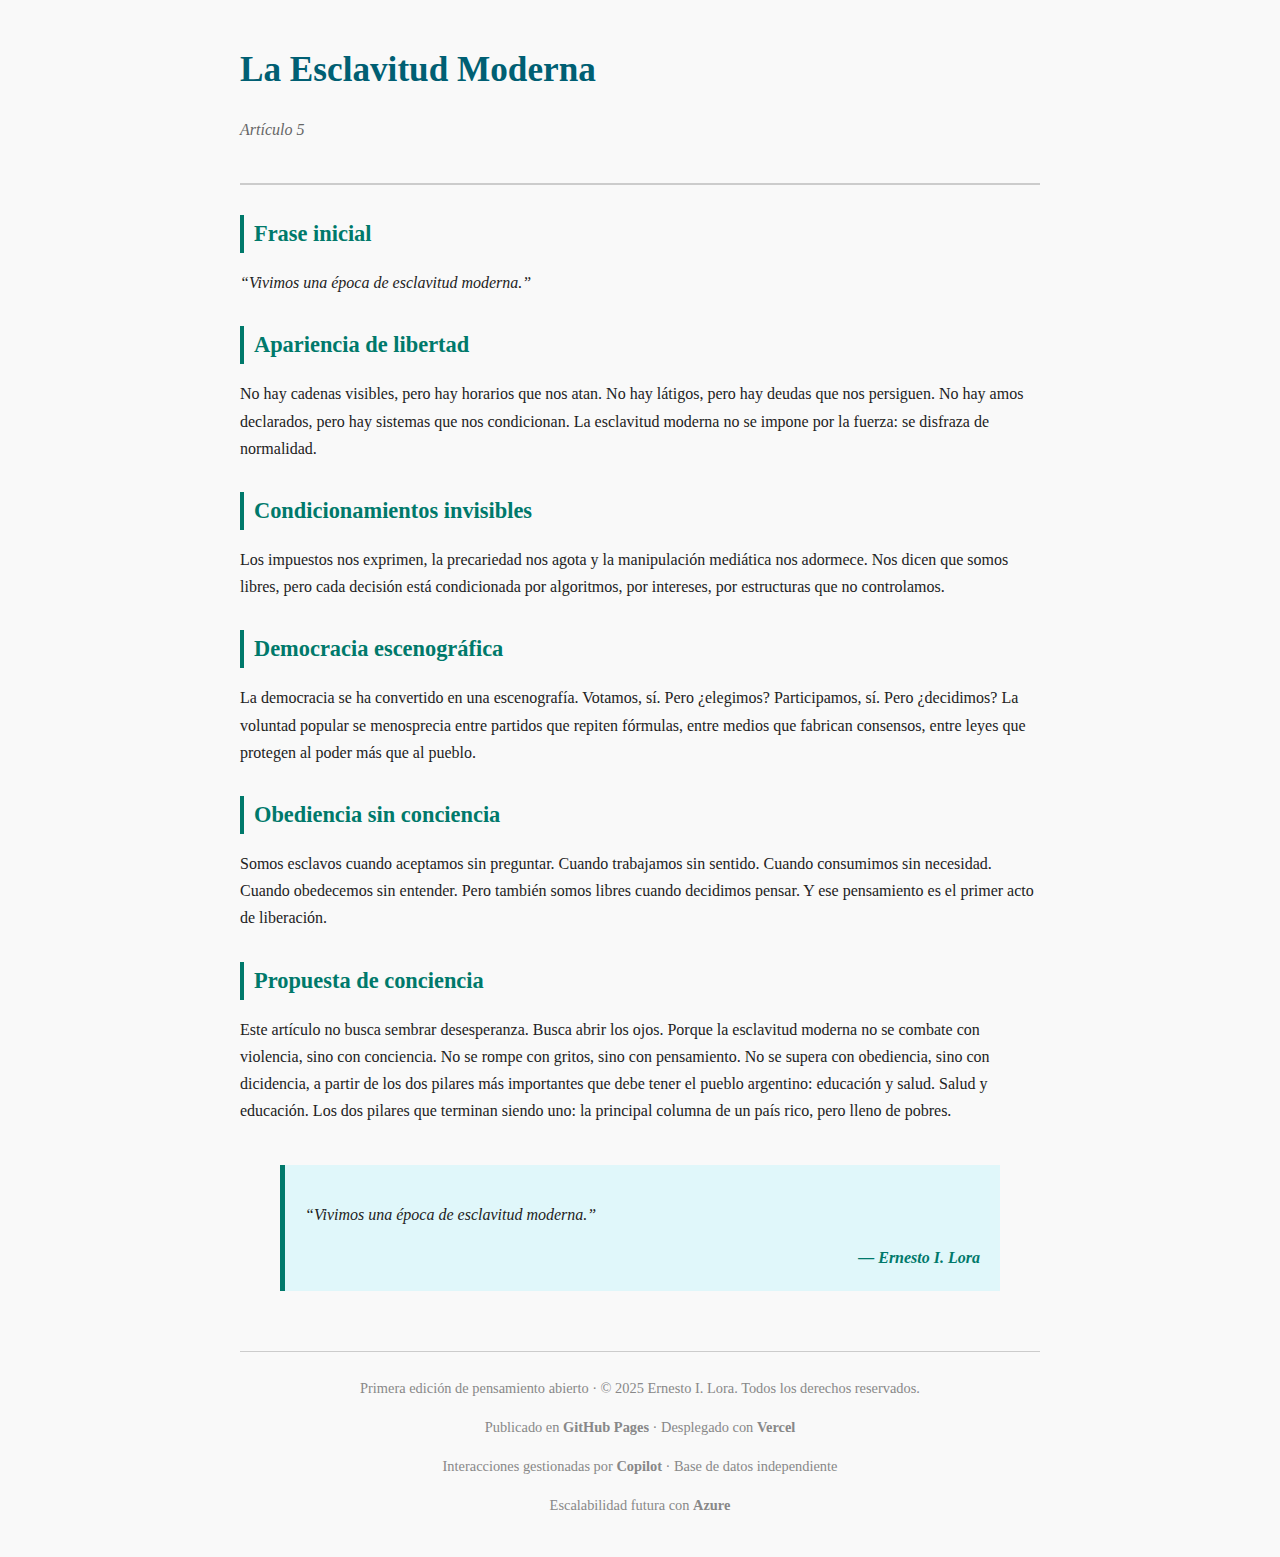
<file: articulos/articulo5.html>
<!DOCTYPE html>
<html lang="es">

<head>
    <meta charset="UTF-8" />
    <meta name="viewport" content="width=device-width, initial-scale=1.0" />
    <title>La Esclavitud Moderna</title>
    <link rel="stylesheet" href="estilo.css" />
    <link rel="icon" href="favicon.ico" type="image/x-icon" />
</head>

<body>
    <header role="banner" aria-label="Encabezado principal del artículo">
        <h1>La Esclavitud Moderna</h1>
        <p class="articulo" aria-label="Número de artículo">Artículo 5</p>
    </header>

    <main role="main" aria-label="Contenido principal del artículo">
        <section aria-labelledby="frase-inicial">
            <h2 id="frase-inicial">Frase inicial</h2>
            <p><em>“Vivimos una época de esclavitud moderna.”</em></p>
        </section>

        <section aria-labelledby="apariencia">
            <h2 id="apariencia">Apariencia de libertad</h2>
            <p>No hay cadenas visibles, pero hay horarios que nos atan. No hay látigos, pero hay deudas que nos
                persiguen. No
                hay amos declarados, pero hay sistemas que nos condicionan.
                La esclavitud moderna no se impone por la fuerza: se disfraza de normalidad.</p>
        </section>

        <section aria-labelledby="condicionamiento">
            <h2 id="condicionamiento">Condicionamientos invisibles</h2>
            <p>Los impuestos nos exprimen, la precariedad nos agota y la manipulación mediática nos adormece. Nos dicen
                que
                somos libres, pero cada decisión está condicionada por algoritmos,
                por intereses, por estructuras que no controlamos.</p>
        </section>

        <section aria-labelledby="democracia">
            <h2 id="democracia">Democracia escenográfica</h2>
            <p>La democracia se ha convertido en una escenografía. Votamos, sí. Pero ¿elegimos? Participamos, sí. Pero
                ¿decidimos? La voluntad popular se menosprecia entre partidos
                que repiten fórmulas, entre medios que fabrican consensos, entre leyes que protegen al poder más que al
                pueblo.
            </p>
        </section>

        <section aria-labelledby="obediencia">
            <h2 id="obediencia">Obediencia sin conciencia</h2>
            <p>Somos esclavos cuando aceptamos sin preguntar. Cuando trabajamos sin sentido. Cuando consumimos sin
                necesidad.
                Cuando obedecemos sin entender. Pero también somos libres
                cuando decidimos pensar. Y ese pensamiento es el primer acto de liberación.</p>
        </section>

        <section aria-labelledby="propuesta">
            <h2 id="propuesta">Propuesta de conciencia</h2>
            <p>Este artículo no busca sembrar desesperanza. Busca abrir los ojos. Porque la esclavitud moderna no se
                combate
                con violencia, sino con conciencia. No se rompe con gritos,
                sino con pensamiento. No se supera con obediencia, sino con dicidencia, a partir de los dos pilares más
                importantes que debe tener el pueblo argentino: educación y salud.
                Salud y educación. Los dos pilares que terminan siendo uno: la principal columna de un país rico, pero
                lleno de
                pobres.</p>
        </section>

        <blockquote aria-label="Cita destacada">
            <p>“Vivimos una época de esclavitud moderna.”</p>
            <cite class="firma">— Ernesto I. Lora</cite>
        </blockquote>
    </main>

    <footer role="contentinfo" aria-label="Información legal y de edición">
        <p>Primera edición de pensamiento abierto · © 2025 Ernesto I. Lora. Todos los derechos reservados.</p>
        <div class="relaciones" aria-label="Información técnica del sitio">
            <p>Publicado en <strong>GitHub Pages</strong> · Desplegado con <strong>Vercel</strong></p>
            <p>Interacciones gestionadas por <strong>Copilot</strong> · Base de datos independiente</p>
            <p>Escalabilidad futura con <strong>Azure</strong></p>
        </div>
    </footer>

</body>

</html>
</file>
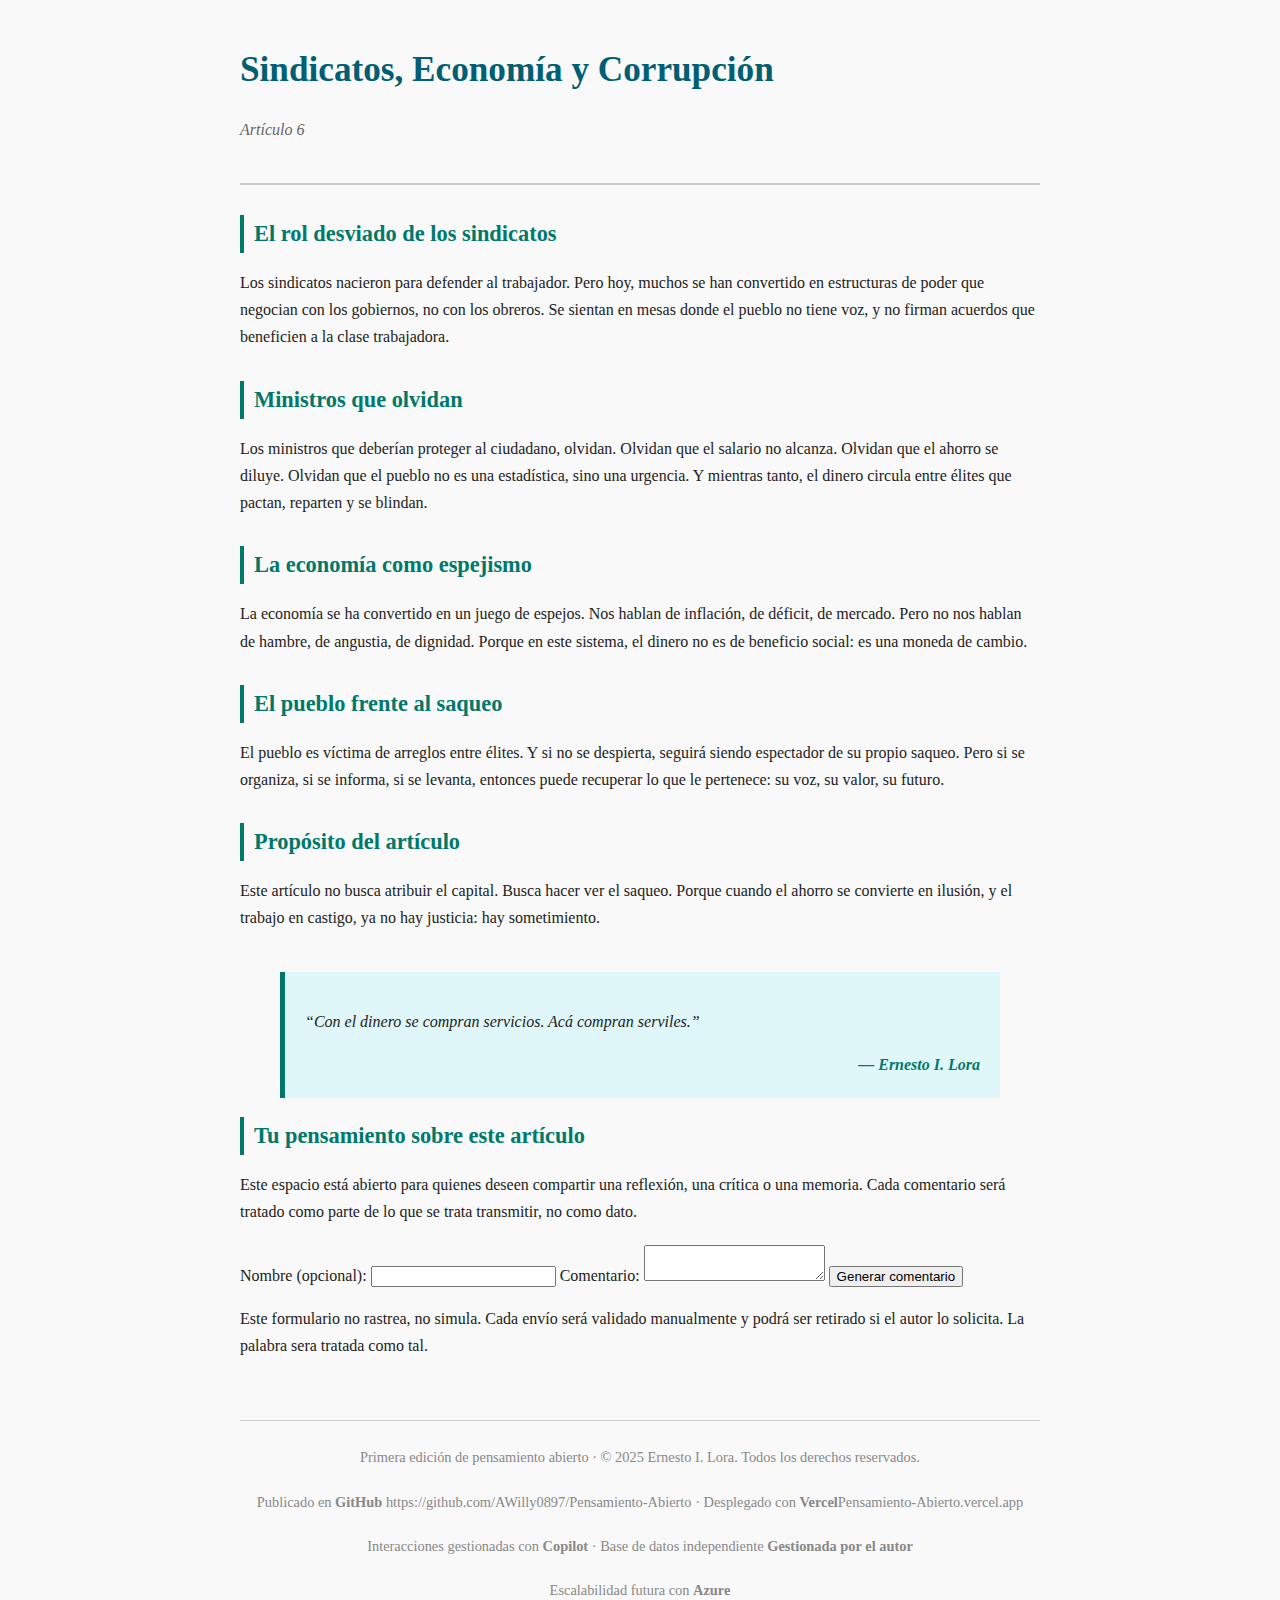
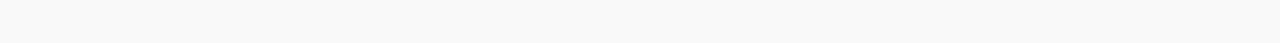
<file: articulos/articulo6.html>
<!DOCTYPE html>
<html lang="es">

<head>
    <meta charset="UTF-8" />
    <meta name="viewport" content="width=device-width, initial-scale=1.0" />
    <title>Sindicatos, Economía y Corrupción</title>
    <link rel="stylesheet" href="estilo.css" />
    <link rel="icon" href="favicon.ico" type="image/x-icon" />
</head>

<body>
    <header role="banner" aria-label="Encabezado principal del artículo">
        <h1>Sindicatos, Economía y Corrupción</h1>
        <p class="articulo" aria-label="Número de artículo">Artículo 6</p>
    </header>

    <main role="main" aria-label="Contenido principal del artículo">
        <section aria-labelledby="sindicatos">
            <h2 id="sindicatos">El rol desviado de los sindicatos</h2>
            <p>Los sindicatos nacieron para defender al trabajador. Pero hoy, muchos se han convertido en estructuras de
                poder
                que negocian con los gobiernos, no con los obreros. Se sientan en mesas donde el pueblo no tiene voz, y
                no
                firman acuerdos que beneficien a la clase trabajadora.</p>
        </section>

        <section aria-labelledby="ministros">
            <h2 id="ministros">Ministros que olvidan</h2>
            <p>Los ministros que deberían proteger al ciudadano, olvidan. Olvidan que el salario no alcanza. Olvidan que
                el
                ahorro se diluye. Olvidan que el pueblo no es una estadística, sino una urgencia. Y mientras tanto, el
                dinero
                circula entre élites que pactan, reparten y se blindan.</p>
        </section>

        <section aria-labelledby="economia">
            <h2 id="economia">La economía como espejismo</h2>
            <p>La economía se ha convertido en un juego de espejos. Nos hablan de inflación, de déficit, de mercado.
                Pero no
                nos hablan de hambre, de angustia, de dignidad. Porque en este sistema, el dinero no es de beneficio
                social: es
                una moneda de cambio.</p>
        </section>

        <section aria-labelledby="despertar">
            <h2 id="despertar">El pueblo frente al saqueo</h2>
            <p>El pueblo es víctima de arreglos entre élites. Y si no se despierta, seguirá siendo espectador de su
                propio
                saqueo. Pero si se organiza, si se informa, si se levanta, entonces puede recuperar lo que le pertenece:
                su voz,
                su valor, su futuro.</p>
        </section>

        <section aria-labelledby="proposito">
            <h2 id="proposito">Propósito del artículo</h2>
            <p>Este artículo no busca atribuir el capital. Busca hacer ver el saqueo. Porque cuando el ahorro se
                convierte en
                ilusión, y el trabajo en castigo, ya no hay justicia: hay sometimiento.</p>
        </section>

        <blockquote aria-label="Cita destacada">
            <p>“Con el dinero se compran servicios. Acá compran serviles.”</p>
            <cite class="firma">— Ernesto I. Lora</cite>
        </blockquote>
    </main>

    <section class="formulario-testimonial" aria-labelledby="titulo-formulario">
            <h2 id="titulo-formulario">Tu pensamiento sobre este artículo</h2>
            <p class="intro-formulario">Este espacio está abierto para quienes deseen compartir una reflexión, una
                crítica o
                una memoria. Cada comentario será tratado como parte de lo que
                se trata transmitir, no como dato.</p>

            <form id="formulario-comentario">
                <label for="nombre">Nombre (opcional):</label>
                <input type="text" id="nombre" name="nombre" />

                <label for="comentario">Comentario:</label>
                <textarea id="comentario" name="comentario" required></textarea>

                <button type="submit">Generar comentario</button>
            </form>
            <p class="nota-etica">Este formulario no rastrea, no simula. Cada envío será validado manualmente y podrá
                ser
                retirado si el autor lo solicita. La palabra sera tratada como tal.</p>

            <script>
                document.getElementById("formulario-comentario").addEventListener("submit", function (e) {
                    e.preventDefault();
                    const nombre = document.getElementById("nombre").value || "Anónimo";
                    const comentario = document.getElementById("comentario").value;
                    const fecha = new Date().toISOString();
                    const articulo = document.title || "articulo-sin-titulo";

                    const contenido = `---
            fecha: ${fecha}
            nombre: ${nombre}
            articulo: ${articulo}
            comentario: ${comentario}
            ---`;

                    navigator.clipboard.writeText(contenido).then(() => {
                        alert("Comentario generado y copiado. Pegalo en comentarios/pendientes.txt");
                        document.getElementById("formulario-comentario").reset(); // Limpia los campos
                    });
                });
            </script>


            <footer role="contentinfo" aria-label="Información legal y de edición">
                <p>Primera edición de pensamiento abierto · © 2025 Ernesto I. Lora. Todos los derechos reservados.</p>
                <div class="relaciones" aria-label="Información técnica del sitio">
                    <p>Publicado en <strong>GitHub</strong> https://github.com/AWilly0897/Pensamiento-Abierto ·
                        Desplegado
                        con <strong>Vercel</strong>Pensamiento-Abierto.vercel.app</p>
                    <p>Interacciones gestionadas con <strong>Copilot</strong> · Base de datos independiente
                        <strong>Gestionada por el autor</strong>
                    </p>
                    <p>Escalabilidad futura con <strong>Azure</strong></p>
                </div>
            </footer>

</body>

</html>
</file>
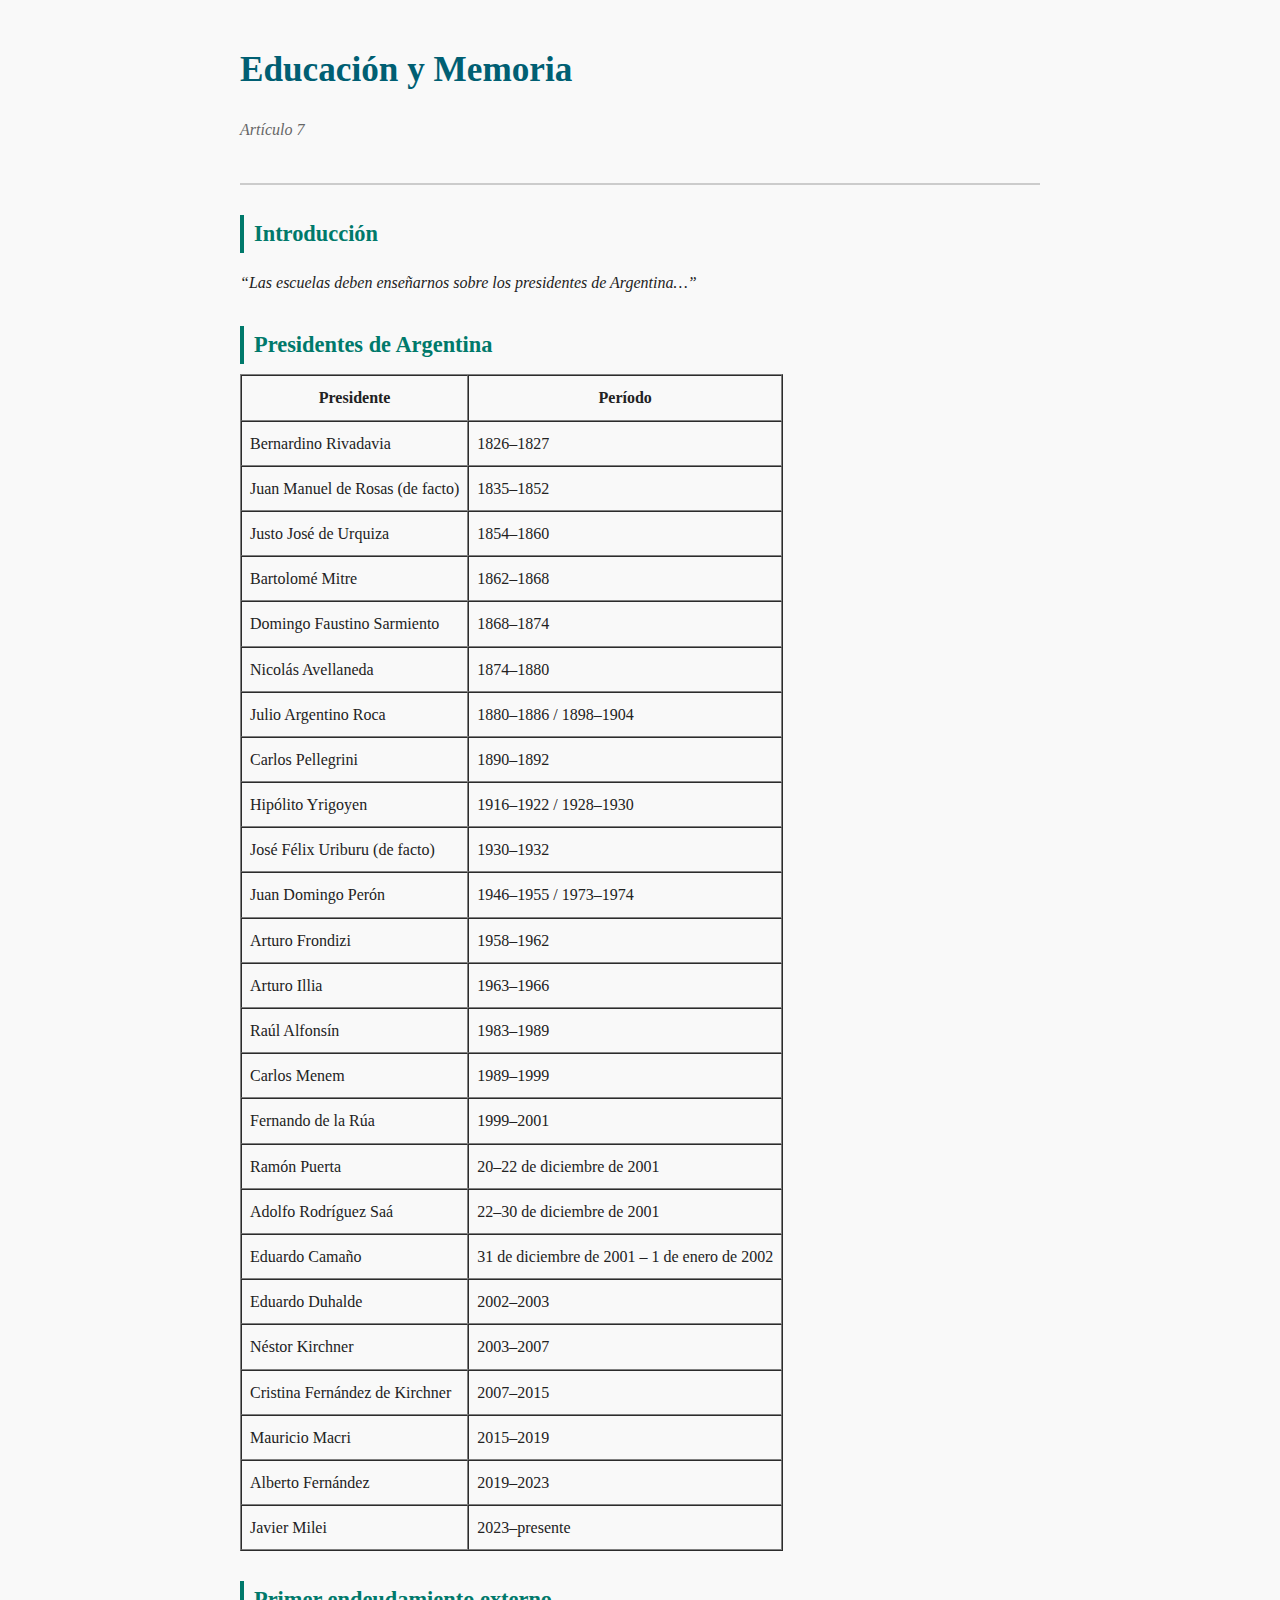
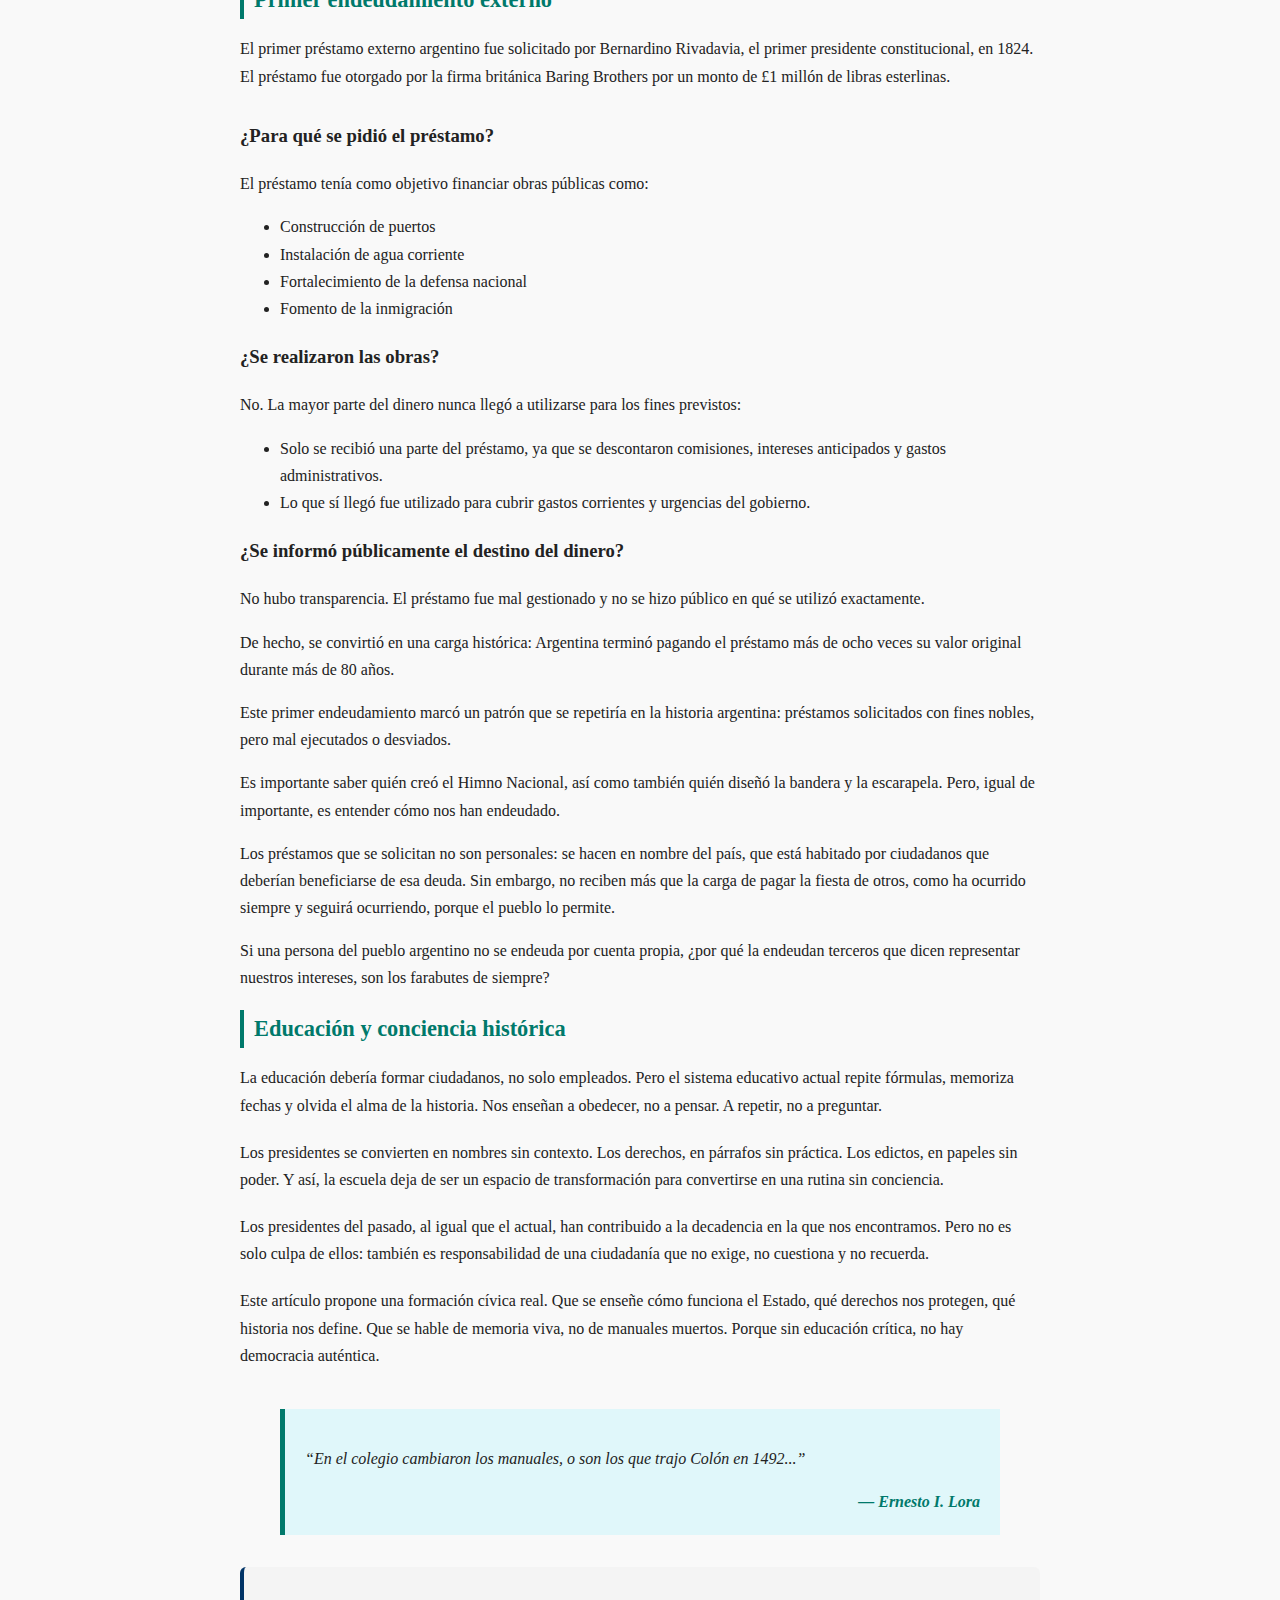
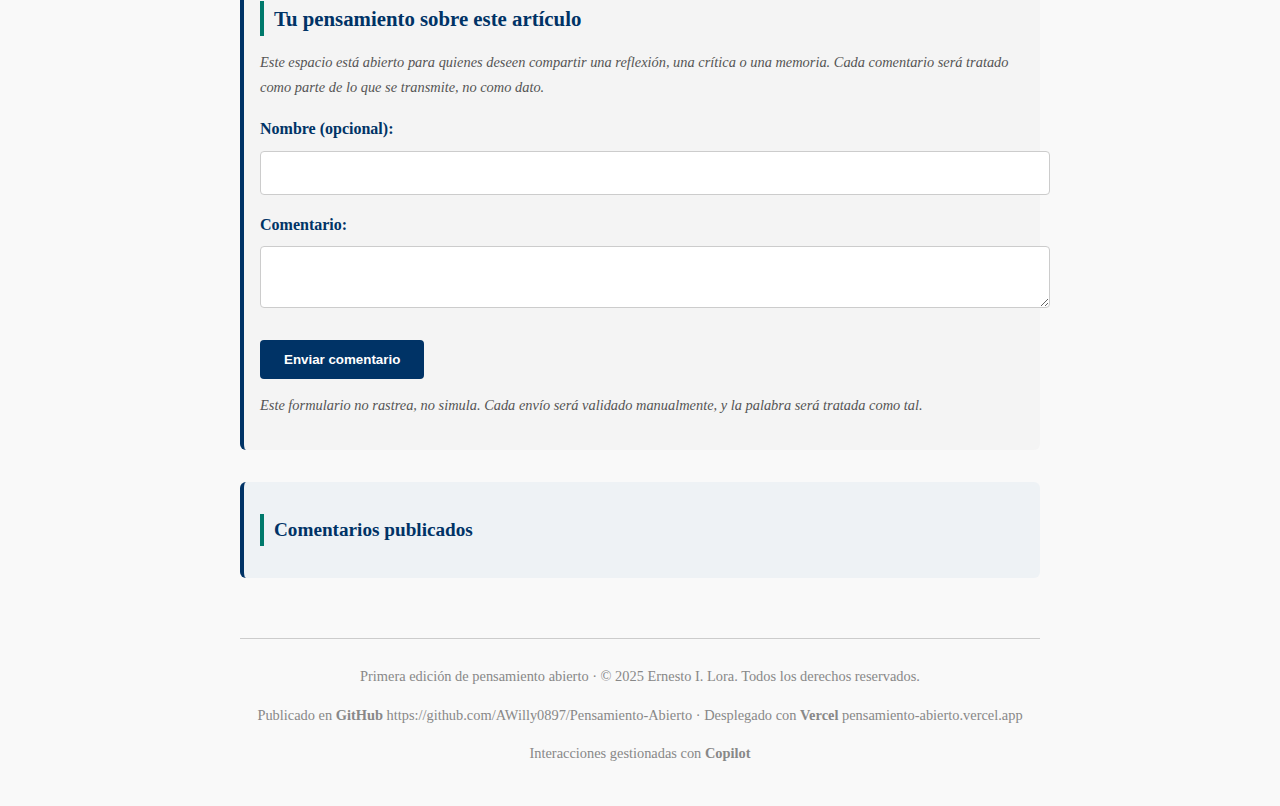
<file: articulos/articulo7.html>
<!DOCTYPE html>
<html lang="es">

<head>
    <meta charset="UTF-8" />
    <meta name="viewport" content="width=device-width, initial-scale=1.0" />
    <title>Educación y Memoria</title>
    <link rel="stylesheet" href="estilo.css">
    <link rel="stylesheet" href="/css/formulario.css">
    <link rel="stylesheet" href="/css/comentarios-publicados.css">
    <link rel="icon" href="/Favicon.ico" type="image/x-icon">
</head>

<body>
    <header role="banner" aria-label="Encabezado principal del artículo">
        <h1>Educación y Memoria</h1>
        <p class="articulo" aria-label="Número de artículo">Artículo 7</p>
    </header>

    <main role="main" aria-label="Contenido principal del artículo">
        <section aria-labelledby="introduccion">
            <h2 id="introduccion">Introducción</h2>
            <p><em>“Las escuelas deben enseñarnos sobre los presidentes de Argentina…”</em></p>
        </section>

        <section aria-labelledby="tabla-presidentes">
            <h2 id="tabla-presidentes">Presidentes de Argentina</h2>
            <table border="1" cellpadding="8" cellspacing="0" aria-label="Listado de presidentes argentinos">
                <thead>
                    <tr>
                        <th>Presidente</th>
                        <th>Período</th>
                    </tr>
                </thead>
                <tbody>
                    <!-- Lista completa como ya está -->
                    <tr>
                        <td>Bernardino Rivadavia</td>
                        <td>1826–1827</td>
                    </tr>
                    <tr>
                        <td>Juan Manuel de Rosas (de facto)</td>
                        <td>1835–1852</td>
                    </tr>
                    <tr>
                        <td>Justo José de Urquiza</td>
                        <td>1854–1860</td>
                    </tr>
                    <tr>
                        <td>Bartolomé Mitre</td>
                        <td>1862–1868</td>
                    </tr>
                    <tr>
                        <td>Domingo Faustino Sarmiento</td>
                        <td>1868–1874</td>
                    </tr>
                    <tr>
                        <td>Nicolás Avellaneda</td>
                        <td>1874–1880</td>
                    </tr>
                    <tr>
                        <td>Julio Argentino Roca</td>
                        <td>1880–1886 / 1898–1904</td>
                    </tr>
                    <tr>
                        <td>Carlos Pellegrini</td>
                        <td>1890–1892</td>
                    </tr>
                    <tr>
                        <td>Hipólito Yrigoyen</td>
                        <td>1916–1922 / 1928–1930</td>
                    </tr>
                    <tr>
                        <td>José Félix Uriburu (de facto)</td>
                        <td>1930–1932</td>
                    </tr>
                    <tr>
                        <td>Juan Domingo Perón</td>
                        <td>1946–1955 / 1973–1974</td>
                    </tr>
                    <tr>
                        <td>Arturo Frondizi</td>
                        <td>1958–1962</td>
                    </tr>
                    <tr>
                        <td>Arturo Illia</td>
                        <td>1963–1966</td>
                    </tr>
                    <tr>
                        <td>Raúl Alfonsín</td>
                        <td>1983–1989</td>
                    </tr>
                    <tr>
                        <td>Carlos Menem</td>
                        <td>1989–1999</td>
                    </tr>
                    <tr>
                        <td>Fernando de la Rúa</td>
                        <td>1999–2001</td>
                    </tr>
                    <tr>
                        <td>Ramón Puerta</td>
                        <td>20–22 de diciembre de 2001</td>
                    </tr>
                    <tr>
                        <td>Adolfo Rodríguez Saá</td>
                        <td>22–30 de diciembre de 2001</td>
                    </tr>
                    <tr>
                        <td>Eduardo Camaño</td>
                        <td>31 de diciembre de 2001 – 1 de enero de 2002</td>
                    </tr>
                    <tr>
                        <td>Eduardo Duhalde</td>
                        <td>2002–2003</td>
                    </tr>
                    <tr>
                        <td>Néstor Kirchner</td>
                        <td>2003–2007</td>
                    </tr>
                    <tr>
                        <td>Cristina Fernández de Kirchner</td>
                        <td>2007–2015</td>
                    </tr>
                    <tr>
                        <td>Mauricio Macri</td>
                        <td>2015–2019</td>
                    </tr>
                    <tr>
                        <td>Alberto Fernández</td>
                        <td>2019–2023</td>
                    </tr>
                    <tr>
                        <td>Javier Milei</td>
                        <td>2023–presente</td>
                    </tr>
                </tbody>
            </table>
        </section>

        <section aria-labelledby="endeudamiento">
            <h2 id="endeudamiento">Primer endeudamiento externo</h2>
            <p>El primer préstamo externo argentino fue solicitado por Bernardino Rivadavia, el primer presidente
                constitucional, en 1824. El préstamo fue otorgado por la firma británica Baring Brothers por un monto de
                £1
                millón de libras esterlinas.</p>
        </section>

        <h3>¿Para qué se pidió el préstamo?</h3>
        <p>El préstamo tenía como objetivo financiar obras públicas como:</p>
        <ul>
            <li>Construcción de puertos</li>
            <li>Instalación de agua corriente</li>
            <li>Fortalecimiento de la defensa nacional</li>
            <li>Fomento de la inmigración</li>
        </ul>

        <h3>¿Se realizaron las obras?</h3>
        <p>No. La mayor parte del dinero nunca llegó a utilizarse para los fines previstos:</p>
        <ul>
            <li>Solo se recibió una parte del préstamo, ya que se descontaron comisiones, intereses anticipados y gastos
                administrativos.</li>
            <li>Lo que sí llegó fue utilizado para cubrir gastos corrientes y urgencias del gobierno.</li>
        </ul>

        <h3>¿Se informó públicamente el destino del dinero?</h3>
        <p>No hubo transparencia. El préstamo fue mal gestionado y no se hizo público en qué se utilizó exactamente.</p>
        <p>De hecho, se convirtió en una carga histórica: Argentina terminó pagando el préstamo más de ocho veces su
            valor
            original durante más de 80 años.</p>

        <p>Este primer endeudamiento marcó un patrón que se repetiría en la historia argentina: préstamos solicitados
            con
            fines nobles, pero mal ejecutados o desviados.</p>

        <p>Es importante saber quién creó el Himno Nacional, así como también quién diseñó la bandera y la escarapela.
            Pero, igual de importante, es entender cómo nos han endeudado.</p>

        <p>Los préstamos que se solicitan no son personales: se hacen en nombre del país, que está habitado por
            ciudadanos
            que deberían beneficiarse de esa deuda. Sin embargo,
            no reciben más que la carga de pagar la fiesta de otros, como ha ocurrido siempre y seguirá ocurriendo,
            porque
            el pueblo lo permite.</p>

        <p>Si una persona del pueblo argentino no se endeuda por cuenta propia, ¿por qué la endeudan terceros que dicen
            representar nuestros intereses, son los farabutes de siempre?</p>
        <section aria-labelledby="educacion">
            <h2 id="educacion">Educación y conciencia histórica</h2>
            <p>La educación debería formar ciudadanos, no solo empleados. Pero el sistema educativo actual repite
                fórmulas,
                memoriza fechas y olvida el alma de la historia.
                Nos enseñan a obedecer, no a pensar. A repetir, no a preguntar.</p>

            <p>Los presidentes se convierten en nombres sin contexto. Los derechos, en párrafos sin práctica. Los
                edictos, en
                papeles sin poder. Y así, la escuela deja de ser
                un espacio de transformación para convertirse en una rutina sin conciencia.</p>

            <p>Los presidentes del pasado, al igual que el actual, han contribuido a la decadencia en la que nos
                encontramos.
                Pero no es solo culpa de ellos:
                también es responsabilidad de una ciudadanía que no exige, no cuestiona y no recuerda.</p>

            <p>Este artículo propone una formación cívica real. Que se enseñe cómo funciona el Estado, qué derechos nos
                protegen, qué historia nos define.
                Que se hable de memoria viva, no de manuales muertos. Porque sin educación crítica, no hay democracia
                auténtica.
            </p>

        </section>

        <blockquote aria-label="Cita destacada">
            <p>“En el colegio cambiaron los manuales, o son los que trajo Colón en 1492...”</p>
            <cite class="firma">— Ernesto I. Lora</cite>
        </blockquote>
    </main>

    <!-- Incluir formulario -->
    <div id="bloque-formulario"></div>

    <!-- Comentarios publicados -->
    <section id="comentarios-publicados" class="comentarios-publicados">
        <h2>Comentarios publicados</h2>
        <ul id="lista-publicados"></ul>
    </section>

    <!-- Footer -->
    <div id="bloque-footer"></div>

    <!-- Scripts -->
    <script src="/js/comentarios.js"></script>
    <script>
        // Cargar el formulario y el footer como componentes
        fetch("../componentes/formulario-comentario.html")
            .then(res => res.text())
            .then(html => {
                document.getElementById("bloque-formulario").innerHTML = html;
            });

        fetch("../componentes/footer.html")
            .then(res => res.text())
            .then(html => {
                document.getElementById("bloque-footer").innerHTML = html;
            });
    </script>


</body>

</html>
</file>
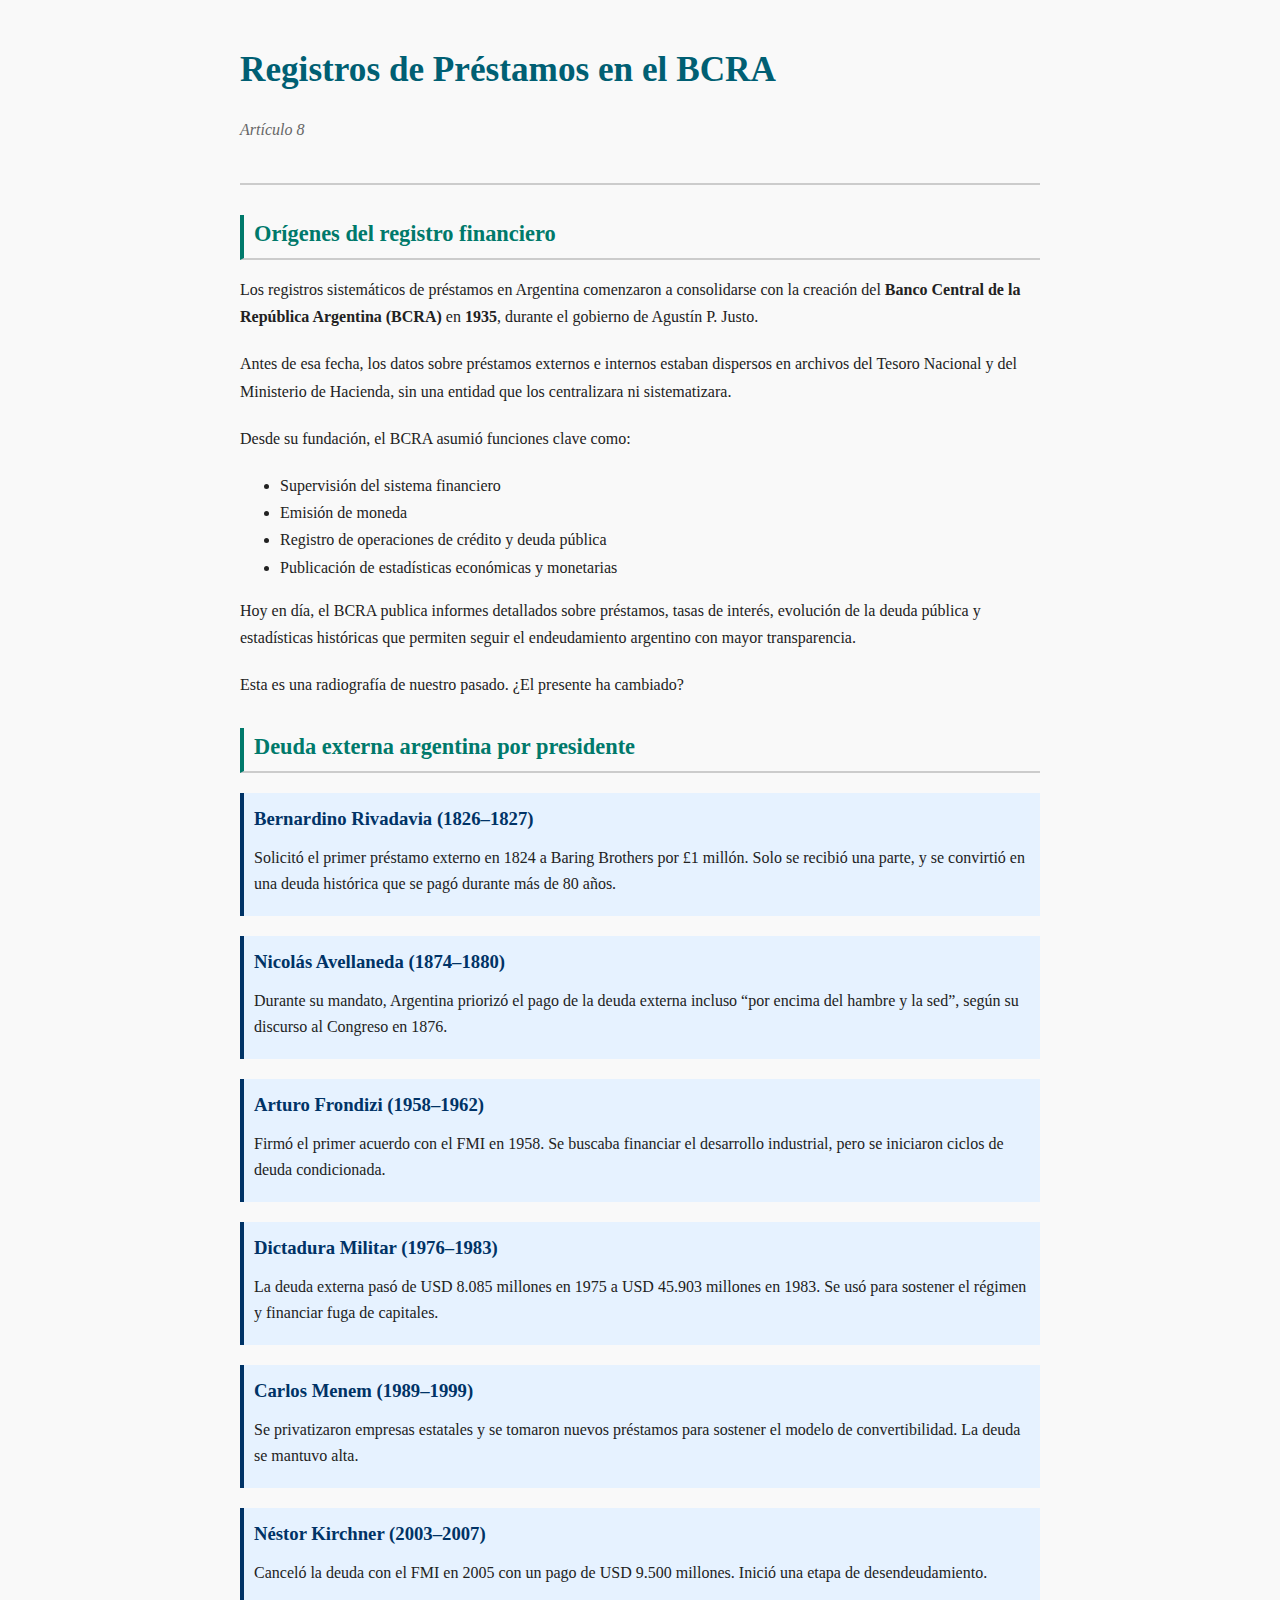
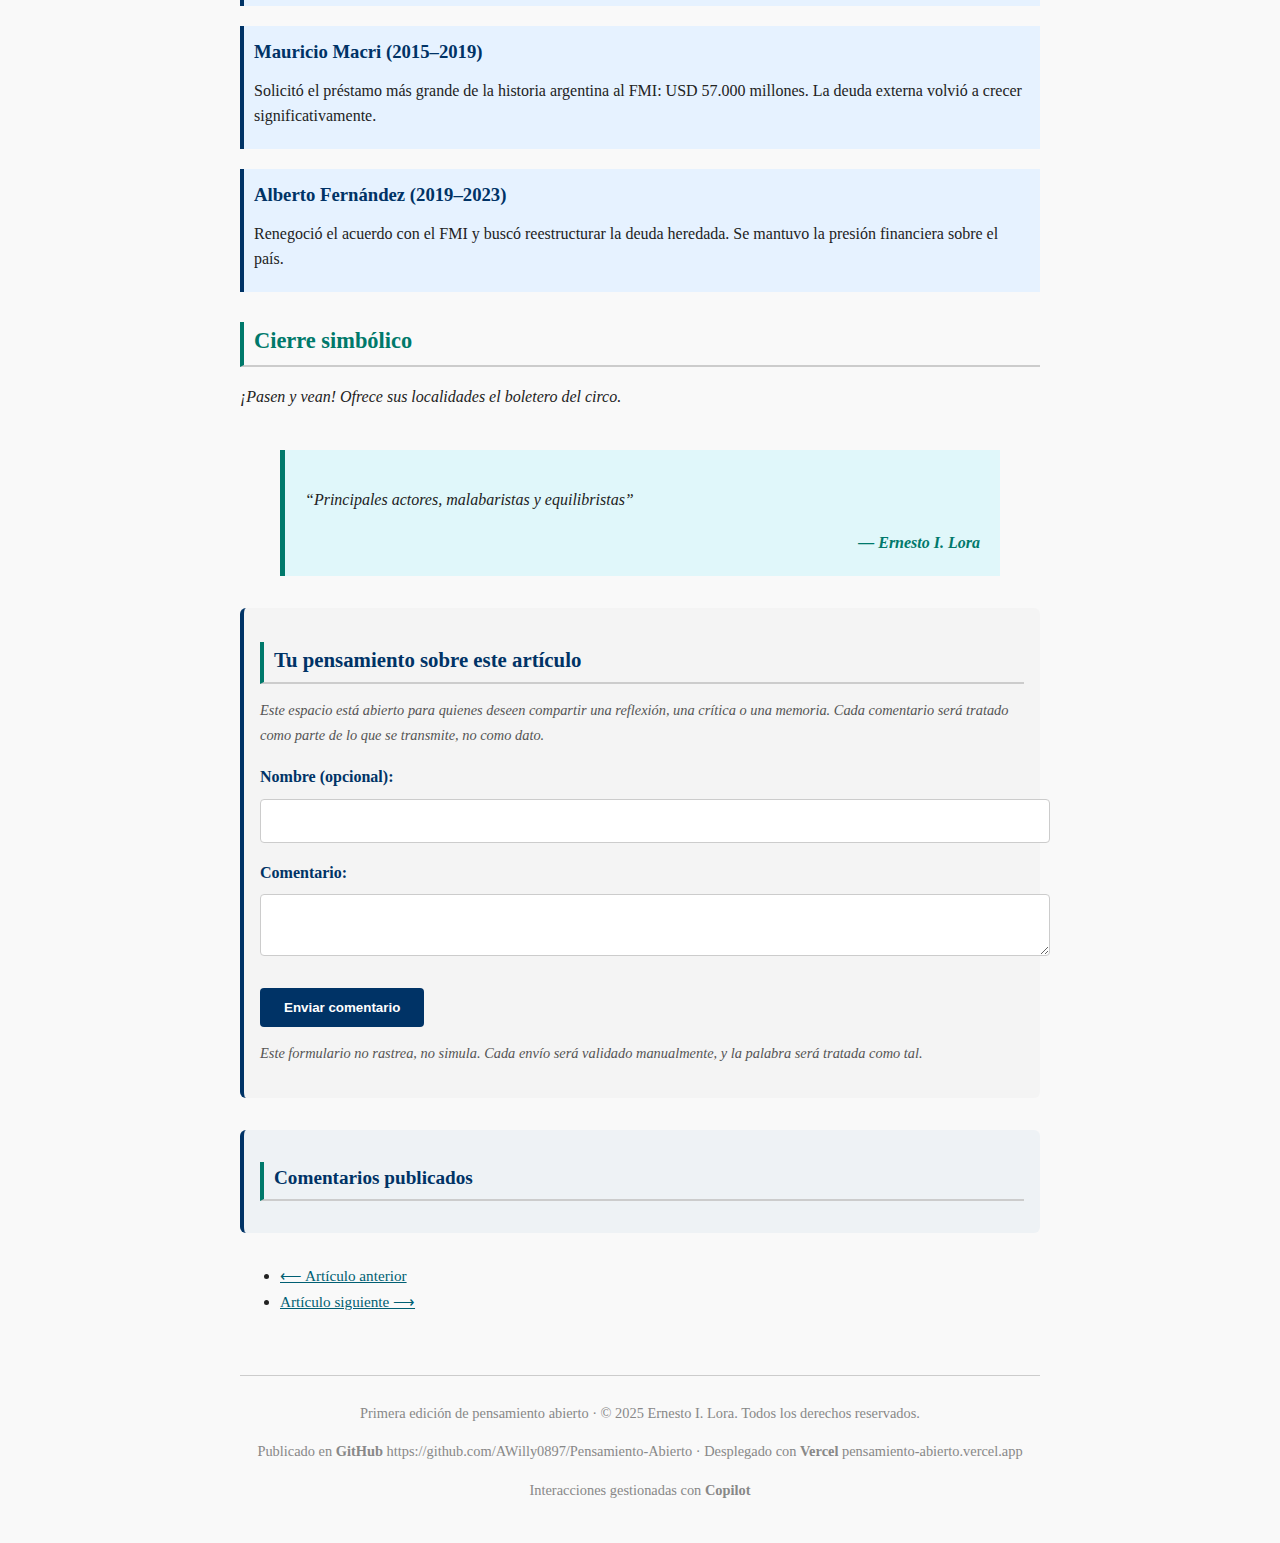
<file: articulos/articulo8.html>
<!DOCTYPE html>
<html lang="es">

<head>
    <meta charset="UTF-8" />
    <meta name="viewport" content="width=device-width, initial-scale=1.0" />
    <title>Registros de Préstamos en el BCRA</title>
    <link rel="stylesheet" href="estilo.css">
    <link rel="stylesheet" href="/css/formulario.css">
    <link rel="stylesheet" href="/css/comentarios-publicados.css">
    <link rel="icon" href="/Favicon.ico" type="image/x-icon">
    <style>
        h2 {
            color: #003366;
            border-bottom: 2px solid #ccc;
            padding-bottom: 5px;
        }

        .presidente {
            margin-top: 20px;
            padding: 10px;
            background-color: #e6f2ff;
            border-left: 4px solid #003366;
        }

        .presidente h3 {
            margin: 0;
            color: #003366;
        }

        .presidente p {
            margin: 10px 0;
            line-height: 1.6;
        }
    </style>
</head>

<body>
    <header role="banner" aria-label="Encabezado principal del artículo">
        <h1>Registros de Préstamos en el BCRA</h1>
        <p class="articulo" aria-label="Número de artículo">Artículo 8</p>
    </header>

    <main role="main" aria-label="Contenido principal del artículo">
        <section aria-labelledby="historia-bcra">
            <h2 id="historia-bcra">Orígenes del registro financiero</h2>
            <p>Los registros sistemáticos de préstamos en Argentina comenzaron a consolidarse con la creación del
                <strong>Banco Central de la República Argentina (BCRA)</strong> en <strong>1935</strong>, durante el
                gobierno de Agustín P. Justo.
            </p>
            <p>Antes de esa fecha, los datos sobre préstamos externos e internos estaban dispersos en archivos del
                Tesoro Nacional y del Ministerio de Hacienda, sin una entidad que los centralizara ni sistematizara.</p>
            <p>Desde su fundación, el BCRA asumió funciones clave como:</p>
            <ul>
                <li>Supervisión del sistema financiero</li>
                <li>Emisión de moneda</li>
                <li>Registro de operaciones de crédito y deuda pública</li>
                <li>Publicación de estadísticas económicas y monetarias</li>
            </ul>
            <p>Hoy en día, el BCRA publica informes detallados sobre préstamos, tasas de interés, evolución de la deuda
                pública y estadísticas históricas que permiten seguir el endeudamiento argentino con mayor
                transparencia.</p>
            <p>Esta es una radiografía de nuestro pasado. ¿El presente ha cambiado?</p>
        </section>

        <section aria-labelledby="deuda-presidentes">
            <h2 id="deuda-presidentes">Deuda externa argentina por presidente</h2>

            <div class="presidente">
                <h3>Bernardino Rivadavia (1826–1827)</h3>
                <p>Solicitó el primer préstamo externo en 1824 a Baring Brothers por £1 millón. Solo se recibió una
                    parte, y se convirtió en una deuda histórica que se pagó durante más de 80 años.</p>
            </div>

            <div class="presidente">
                <h3>Nicolás Avellaneda (1874–1880)</h3>
                <p>Durante su mandato, Argentina priorizó el pago de la deuda externa incluso “por encima del hambre y
                    la sed”, según su discurso al Congreso en 1876.</p>
            </div>

            <div class="presidente">
                <h3>Arturo Frondizi (1958–1962)</h3>
                <p>Firmó el primer acuerdo con el FMI en 1958. Se buscaba financiar el desarrollo industrial, pero se
                    iniciaron ciclos de deuda condicionada.</p>
            </div>

            <div class="presidente">
                <h3>Dictadura Militar (1976–1983)</h3>
                <p>La deuda externa pasó de USD 8.085 millones en 1975 a USD 45.903 millones en 1983. Se usó para
                    sostener el régimen y financiar fuga de capitales.</p>
            </div>

            <div class="presidente">
                <h3>Carlos Menem (1989–1999)</h3>
                <p>Se privatizaron empresas estatales y se tomaron nuevos préstamos para sostener el modelo de
                    convertibilidad. La deuda se mantuvo alta.</p>
            </div>

            <div class="presidente">
                <h3>Néstor Kirchner (2003–2007)</h3>
                <p>Canceló la deuda con el FMI en 2005 con un pago de USD 9.500 millones. Inició una etapa de
                    desendeudamiento.</p>
            </div>

            <div class="presidente">
                <h3>Mauricio Macri (2015–2019)</h3>
                <p>Solicitó el préstamo más grande de la historia argentina al FMI: USD 57.000 millones. La deuda
                    externa volvió a crecer significativamente.</p>
            </div>

            <div class="presidente">
                <h3>Alberto Fernández (2019–2023)</h3>
                <p>Renegoció el acuerdo con el FMI y buscó reestructurar la deuda heredada. Se mantuvo la presión
                    financiera sobre el país.</p>
            </div>
        </section>

        <section aria-labelledby="cierre">
            <h2 id="cierre">Cierre simbólico</h2>
            <p><em>¡Pasen y vean! Ofrece sus localidades el boletero del circo.</em></p>
        </section>

        <blockquote aria-label="Cita destacada">
            <p>“Principales actores, malabaristas y equilibristas”</p>
            <cite class="firma">— Ernesto I. Lora</cite>
        </blockquote>
    </main>

    <!-- Incluir formulario -->
    <div id="bloque-formulario"></div>

    <!-- Comentarios publicados -->
    <section id="comentarios-publicados" class="comentarios-publicados">
        <h2>Comentarios publicados</h2>
        <ul id="lista-publicados"></ul>
    </section>
    <!-- Navegación entre artículos -->
    <nav class="navegacion-articulos" role="navigation" aria-label="Navegación entre artículos">
        <ul>
            <li>
                <a href="articulo7.html" aria-label="Ir al artículo anterior: artículo 7">
                    ⟵ Artículo anterior
                </a>
            </li>
            <li>
                <a href="articulo9.html" aria-label="Ir al artículo siguiente: artículo 9">
                    Artículo siguiente ⟶
                </a>
            </li>
        </ul>
    </nav>
    <!-- Footer -->
    <div id="bloque-footer"></div>

    <!-- Scripts -->
    <script src="/js/comentarios.js"></script>
    <script>
        // Cargar el formulario y el footer como componentes
        fetch("../componentes/formulario-comentario.html")
            .then(res => res.text())
            .then(html => {
                document.getElementById("bloque-formulario").innerHTML = html;
            });

        fetch("../componentes/footer.html")
            .then(res => res.text())
            .then(html => {
                document.getElementById("bloque-footer").innerHTML = html;
            });
    </script>


</body>

</html>
</file>
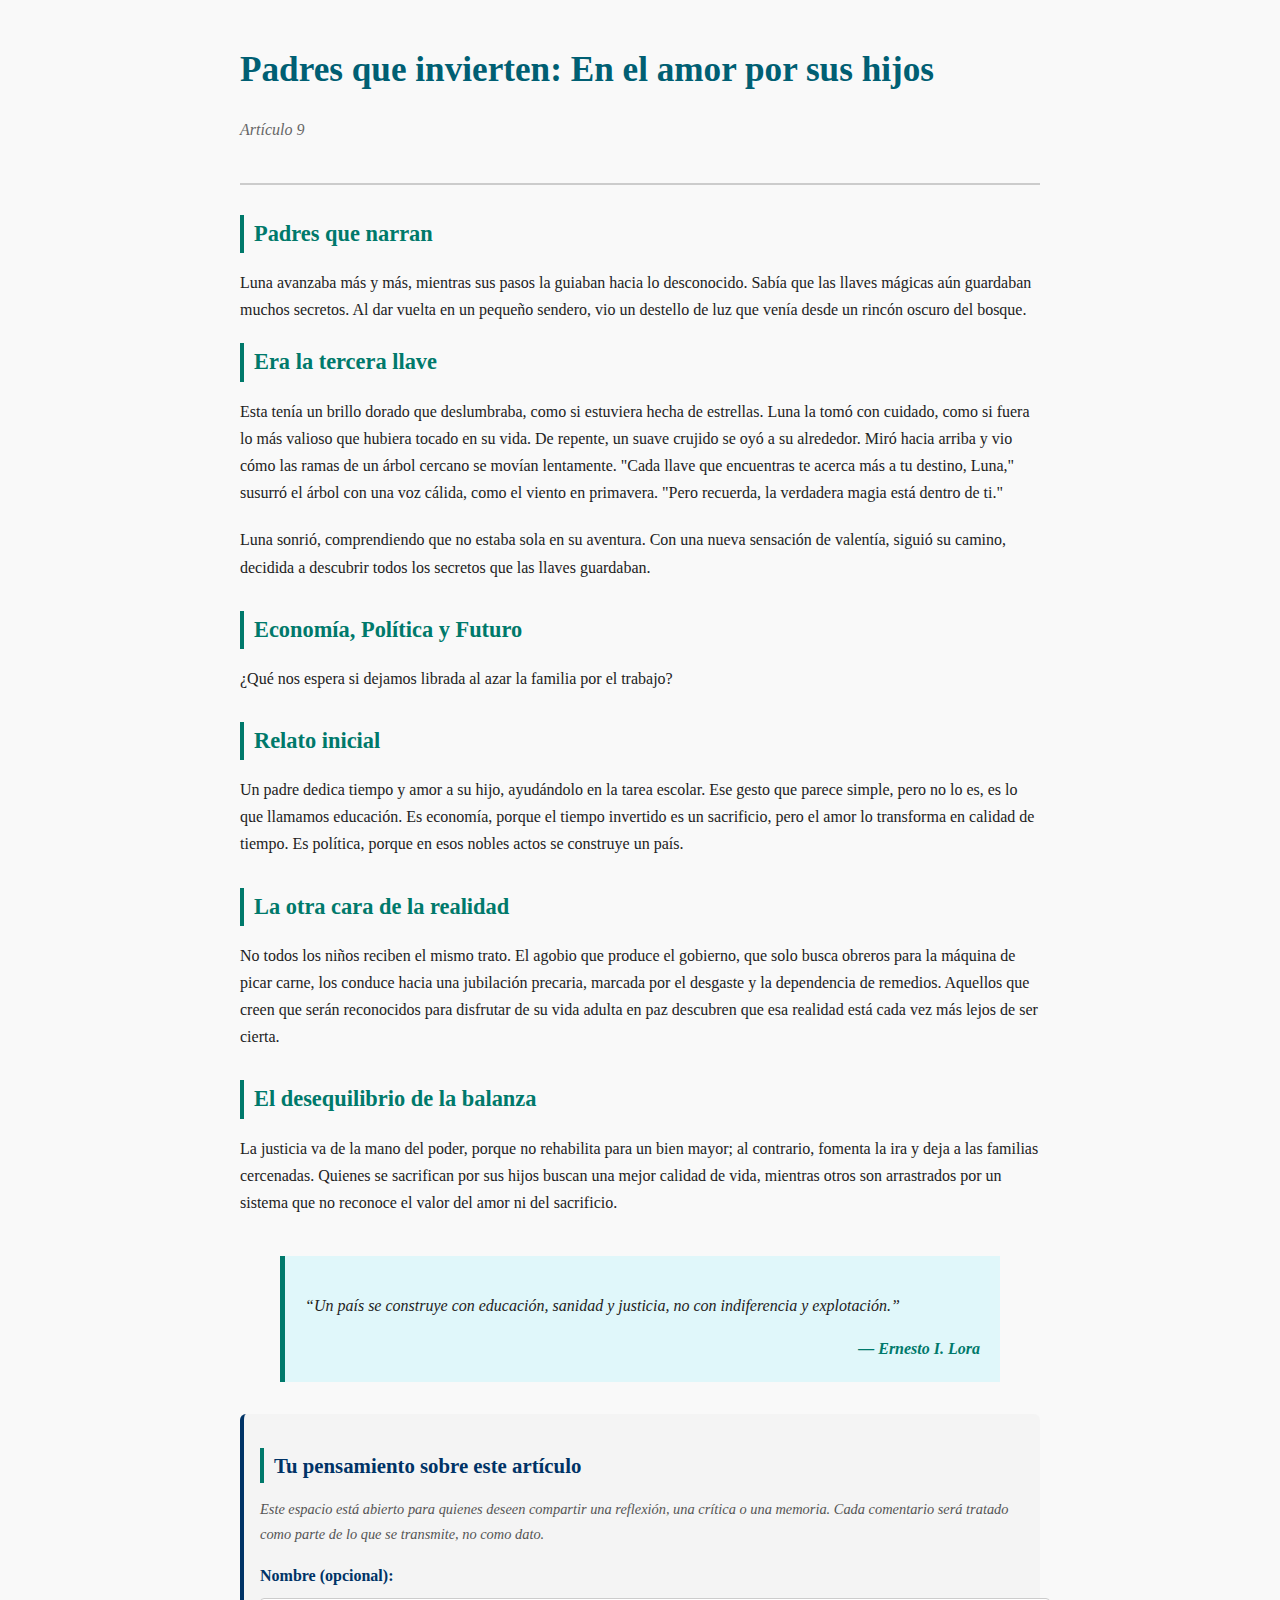
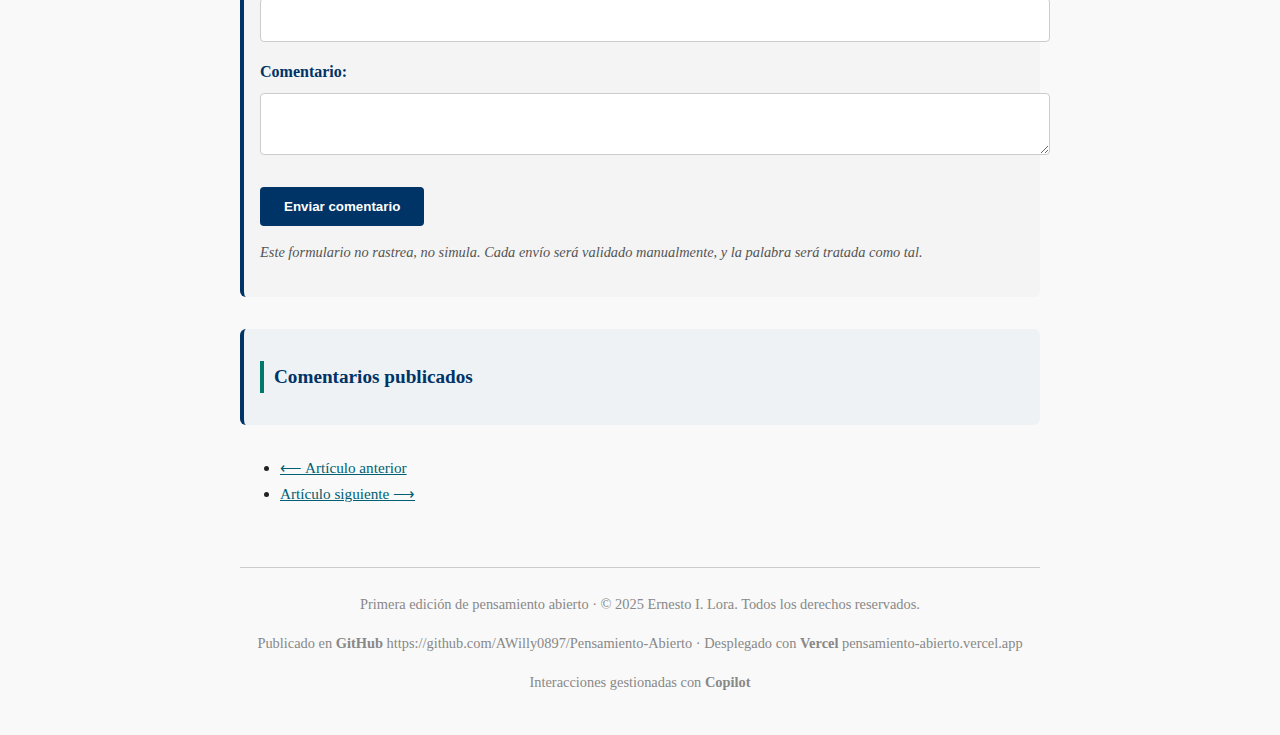
<file: articulos/articulo9.html>
<!DOCTYPE html>
<html lang="es">

<head>
    <meta charset="UTF-8">
    <meta name="viewport" content="width=device-width, initial-scale=1.0">
    <title>Padres que invierten</title>
    <link rel="stylesheet" href="estilo.css">
    <link rel="stylesheet" href="/css/formulario.css">
    <link rel="stylesheet" href="/css/comentarios-publicados.css">
    <link rel="icon" href="/Favicon.ico" type="image/x-icon">
</head>

<body>
    <header role="banner" aria-label="Encabezado principal del artículo">
        <h1>Padres que invierten: En el amor por sus hijos</h1>
        <p class="articulo" aria-label="Número de artículo">Artículo 9</p>
    </header>

    <main role="main" aria-label="Contenido principal del artículo">
        <section aria-labelledby="tarea">
            <h2 id="tarea">Padres que narran</h2>
            <p>
                Luna avanzaba más y más, mientras sus pasos la guiaban hacia lo desconocido. Sabía que las llaves mágicas aún guardaban muchos secretos.
                Al dar vuelta en un pequeño sendero, vio un destello de luz que venía desde un rincón oscuro del bosque.
            </p>

            <h2>Era la tercera llave</h2>

            <p>
                Esta tenía un brillo dorado que deslumbraba, como si estuviera hecha de estrellas. Luna la tomó con cuidado, como si fuera lo más valioso que hubiera tocado en su vida.
                De repente, un suave crujido se oyó a su alrededor. Miró hacia arriba y vio cómo las ramas de un árbol cercano se movían lentamente. 
                "Cada llave que encuentras te acerca más a tu destino, Luna," susurró el árbol con una voz cálida, como el viento en primavera. 
                "Pero recuerda, la verdadera magia está dentro de ti."
            </p>

            <p>
                Luna sonrió, comprendiendo que no estaba sola en su aventura. Con una nueva sensación de valentía, siguió su camino, decidida a descubrir todos los secretos que las llaves guardaban.
            </p>
        </section>

        <section aria-labelledby="justicia">
            <h2 id="justicia">Economía, Política y Futuro</h2>
            <p>¿Qué nos espera si dejamos librada al azar la familia por el trabajo?</p>
        </section>

        <section aria-labelledby="relato">
            <h2 id="relato">Relato inicial</h2>
            <p>
                Un padre dedica tiempo y amor a su hijo, ayudándolo en la tarea escolar. Ese gesto que parece simple, pero no lo es, es lo que llamamos educación. 
                Es economía, porque el tiempo invertido es un sacrificio, pero el amor lo transforma en calidad de tiempo. 
                Es política, porque en esos nobles actos se construye un país.
            </p>
        </section>

        <section aria-labelledby="realidad">
            <h2 id="realidad">La otra cara de la realidad</h2>
            <p>
                No todos los niños reciben el mismo trato. El agobio que produce el gobierno, que solo busca obreros para la máquina de picar carne, los conduce hacia una jubilación 
                precaria, marcada por el desgaste y la dependencia de remedios.  
                Aquellos que creen que serán reconocidos para disfrutar de su vida adulta en paz descubren que esa realidad está cada vez más lejos de ser cierta.
            </p>
        </section>

        <section aria-labelledby="desequilibrio">
            <h2 id="desequilibrio">El desequilibrio de la balanza</h2>
            <p>
                La justicia va de la mano del poder, porque no rehabilita para un bien mayor; al contrario, fomenta la ira y deja a las familias cercenadas. 
                Quienes se sacrifican por sus hijos buscan una mejor calidad de vida, mientras otros son arrastrados por un sistema que no reconoce el valor del amor ni del sacrificio.
            </p>
        </section>

        <blockquote aria-label="Cita destacada">
            <p>“Un país se construye con educación, sanidad y justicia, no con indiferencia y explotación.”</p>
            <cite class="firma">— Ernesto I. Lora</cite>
        </blockquote>
    </main>
  
    <!-- Incluir formulario -->
    <div id="bloque-formulario"></div>

    <!-- Comentarios publicados -->
    <section id="comentarios-publicados" class="comentarios-publicados">
        <h2>Comentarios publicados</h2>
        <ul id="lista-publicados"></ul>
    </section>

    <!-- Navegación entre artículos -->
    <nav class="navegacion-articulos" role="navigation" aria-label="Navegación entre artículos">
        <ul>
            <li>
                <a href="articulo8.html" aria-label="Ir al artículo anterior: artículo 8">
                    ⟵ Artículo anterior
                </a>
            </li>
            <li>
                <a href="articulo10.html" aria-label="Ir al artículo siguiente: artículo 10">
                    Artículo siguiente ⟶
                </a>
            </li>
        </ul>
    </nav>

    <!-- Footer -->
    <div id="bloque-footer"></div>

    <!-- Scripts -->
    <script src="/js/comentarios.js"></script>
    <script>
        // Cargar el formulario y el footer como componentes
        fetch("../componentes/formulario-comentario.html")
            .then(res => res.text())
            .then(html => {
                document.getElementById("bloque-formulario").innerHTML = html;
            });

        fetch("../componentes/footer.html")
            .then(res => res.text())
            .then(html => {
                document.getElementById("bloque-footer").innerHTML = html;
            });
    </script>


</body>

</html>
</file>
<file: articulos/estilo.css>
/* Fuente y estructura general */
body {
  font-family: 'Georgia', serif;
  background-color: #f9f9f9;
  color: #222;
  margin: 40px auto;
  max-width: 800px;
  line-height: 1.7;
  padding: 0 20px;
}

/* Encabezado */
header[role="banner"] {
  border-bottom: 2px solid #ccc;
  padding-bottom: 10px;
  margin-bottom: 30px;
}

header h1 {
  color: #005f73;
  font-size: 2.2em;
  margin-bottom: 0;
}

.articulo {
  font-style: italic;
  color: #666;
  margin-bottom: 30px;
}

/* Navegación (si se usa) */
nav[role="navigation"] {
  margin-bottom: 20px;
  font-size: 0.95em;
}

/* Contenido principal */
main[role="main"] {
  outline: none;
}

section {
  margin-bottom: 30px;
}

section h2 {
  font-size: 1.4em;
  color: #00796b;
  margin-bottom: 10px;
  border-left: 4px solid #00796b;
  padding-left: 10px;
}

section p {
  margin-bottom: 20px;
}

/* Cita destacada */
blockquote[aria-label] {
  margin-top: 40px;
  padding: 20px;
  background-color: #e0f7fa;
  border-left: 5px solid #00796b;
  font-style: italic;
}

.firma {
  display: block;
  margin-top: 10px;
  text-align: right;
  font-weight: bold;
  color: #00796b;
}

/* Pie de página */
footer[role="contentinfo"] {
  margin-top: 60px;
  font-size: 0.9em;
  color: #888;
  text-align: center;
  border-top: 1px solid #ccc;
  padding-top: 10px;
}

/* Accesibilidad: foco visible para navegación por teclado */
:focus {
  outline: 2px dashed #005f73;
  outline-offset: 4px;
}

/* Mejora de contraste para enlaces */
a {
  color: #005f73;
  text-decoration: underline;
}

a:focus,
a:hover {
  background-color: #dff0f2;
}

/* Compatibilidad con lectores de pantalla */
[aria-label] {
  position: relative;
}

/* Evitar que aria-hidden afecte visualmente */
[aria-hidden="true"] {
  visibility: hidden;
}
</file>
<file: css/formulario.css>
.formulario-testimonial {
  margin-top: 2rem;
  padding: 1rem;
  background-color: #f4f4f4;
  border-left: 4px solid #003366;
  border-radius: 6px;
}

.formulario-testimonial h2 {
  font-size: 1.3rem;
  color: #003366;
  margin-bottom: 0.5rem;
}

.intro-formulario,
.nota-etica {
  font-size: 0.9rem;
  color: #555;
  margin-bottom: 1rem;
  font-style: italic;
}

form label {
  display: block;
  margin-top: 1rem;
  font-weight: bold;
  color: #003366;
}

form input,
form textarea {
  width: 100%;
  padding: 0.75rem;
  margin-top: 0.5rem;
  border: 1px solid #ccc;
  border-radius: 4px;
  font-family: 'Georgia', serif;
  font-size: 1rem;
}

form button {
  margin-top: 1.5rem;
  padding: 0.75rem 1.5rem;
  background-color: #003366;
  color: #fff;
  border: none;
  border-radius: 4px;
  font-weight: bold;
  cursor: pointer;
}

form button:hover {
  background-color: #0055aa;
}
</file>
<file: css/comentarios-publicados.css>
.comentarios-publicados {
  margin-top: 2rem;
  padding: 1rem;
  background-color: #eef2f5;
  border-left: 4px solid #003366;
  border-radius: 6px;
}

.comentarios-publicados h2 {
  font-size: 1.2rem;
  color: #003366;
  margin-bottom: 1rem;
}

.comentarios-publicados ul {
  list-style: none;
  padding: 0;
}

.comentarios-publicados li {
  margin-bottom: 1.5rem;
  padding-bottom: 1rem;
  border-bottom: 1px solid #ccc;
}
</file>
<file: estilos.css>
/* Reset básico */
* {
  margin: 0;
  padding: 0;
  box-sizing: border-box;
}

/* Tipografía accesible */
body {
  font-family: 'Georgia', serif;
  font-size: 1.1rem;
  line-height: 1.6;
  color: #222;
  background-color: #fdfdfd;
  padding: 2rem;
}

/* Encabezado */
header {
  background-color: #003366;
  color: #fff;
  padding: 2rem;
  margin-bottom: 2rem;
  border-radius: 8px;
}

.subtitulo {
  font-size: 1rem;
  color: #cce0ff;
  margin-top: 0.5rem;
  font-style: italic;
}

header section {
  margin-top: 1.5rem;
}

header h2 {
  font-size: 1.2rem;
  color: #003366;
  margin-bottom: 0.5rem;
}

header p {
  color: #003366;
}

nav ul {
  list-style: none;
  margin-top: 1rem;
  padding: 0;
  display: flex;
  gap: 1rem;
}

nav a {
  color: #fff;
  text-decoration: none;
  font-weight: bold;
}

nav a:hover {
  text-decoration: underline;
}

/* Títulos */
h1 {
  font-size: 2rem;
  color: #003366;
}

h2 {
  font-size: 1.5rem;
  margin-bottom: 0.5rem;
  color: #003366;
}

/* Párrafos */
p {
  margin-bottom: 1rem;
}

/* Secciones */
section {
  margin-bottom: 2rem;
  padding: 1rem;
  background-color: #f4f4f4;
  border-left: 4px solid #003366;
  border-radius: 6px;
}

/* Acordeón */
.acordeon-btn {
  display: block;
  width: 100%;
  text-align: left;
  background-color: #003366;
  color: #fff;
  padding: 0.75rem 1rem;
  font-size: 1rem;
  border: none;
  border-radius: 6px;
  margin-bottom: 0.5rem;
  cursor: pointer;
}

.acordeon-btn:hover,
.acordeon-btn:focus {
  background-color: #0055aa;
  outline: none;
}

.acordeon-panel {
  padding: 1rem;
  background-color: #f4f4f4;
  border-left: 4px solid #003366;
  border-radius: 6px;
  margin-bottom: 1rem;
}
footer[role="contentinfo"] {
  margin-top: 60px;
  font-size: 0.9em;
  color: #888;
  text-align: center;
  border-top: 1px solid #ccc;
  padding-top: 10px;
}
footer .relaciones {
  font-size: 0.9rem;
  color: #555;
  margin-top: 10px;
  text-align: center;
}

/* Responsividad */
@media (max-width: 768px) {
  body {
    padding: 1rem;
    font-size: 1rem;
  }

  h1 {
    font-size: 1.5rem;
  }

  h2 {
    font-size: 1.2rem;
  }
}
</file>
